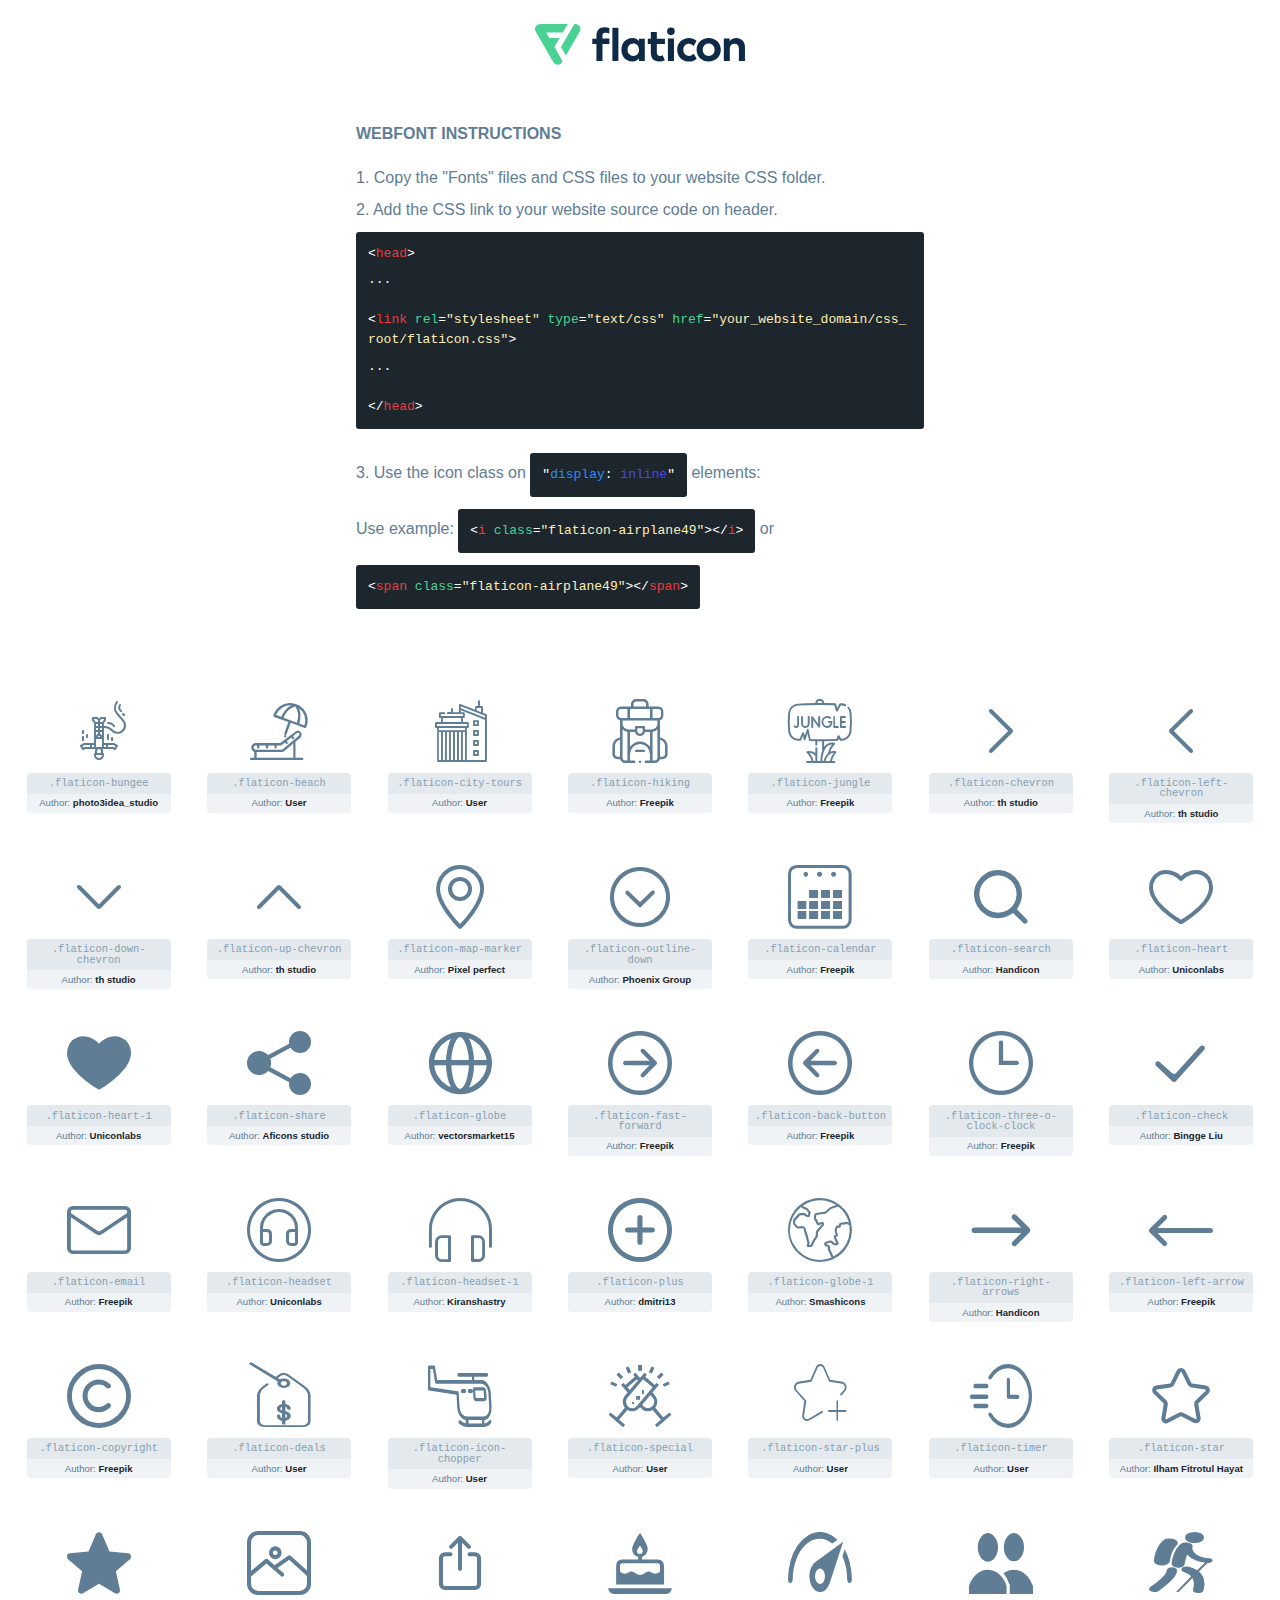
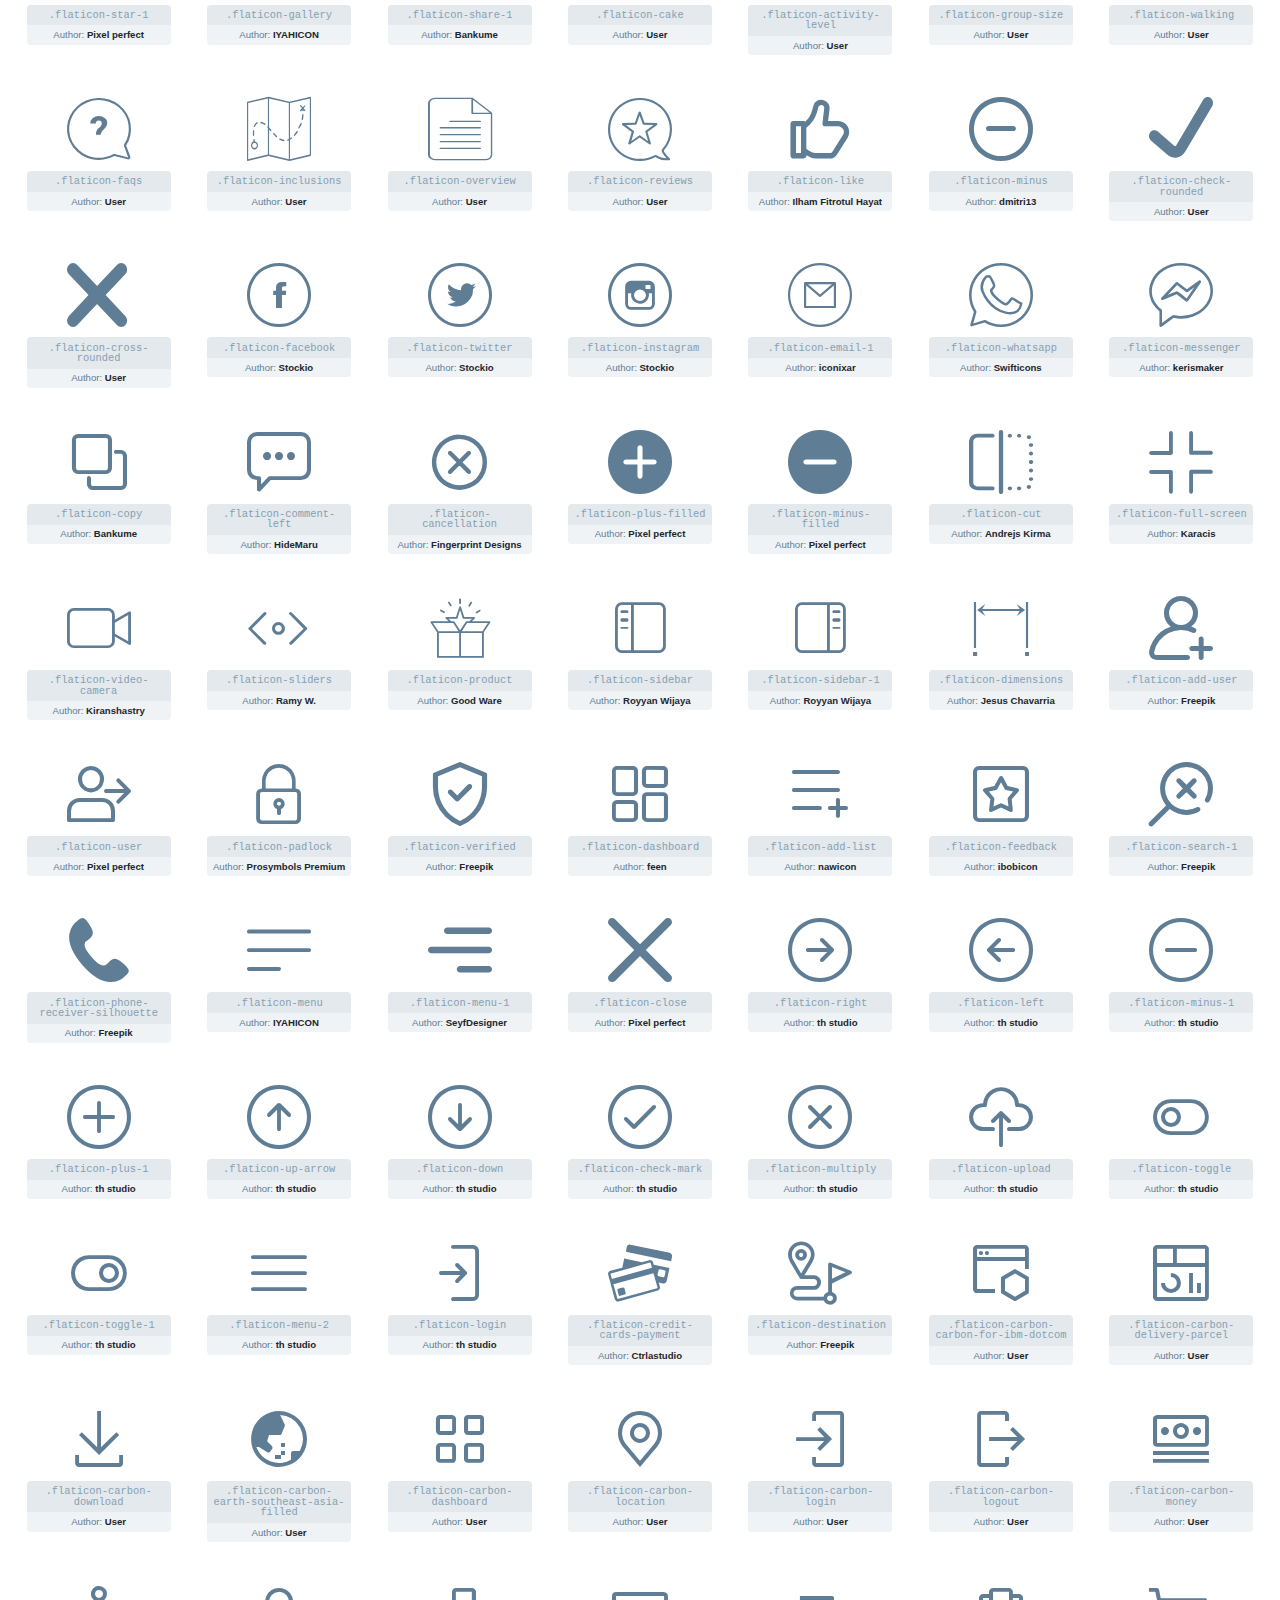
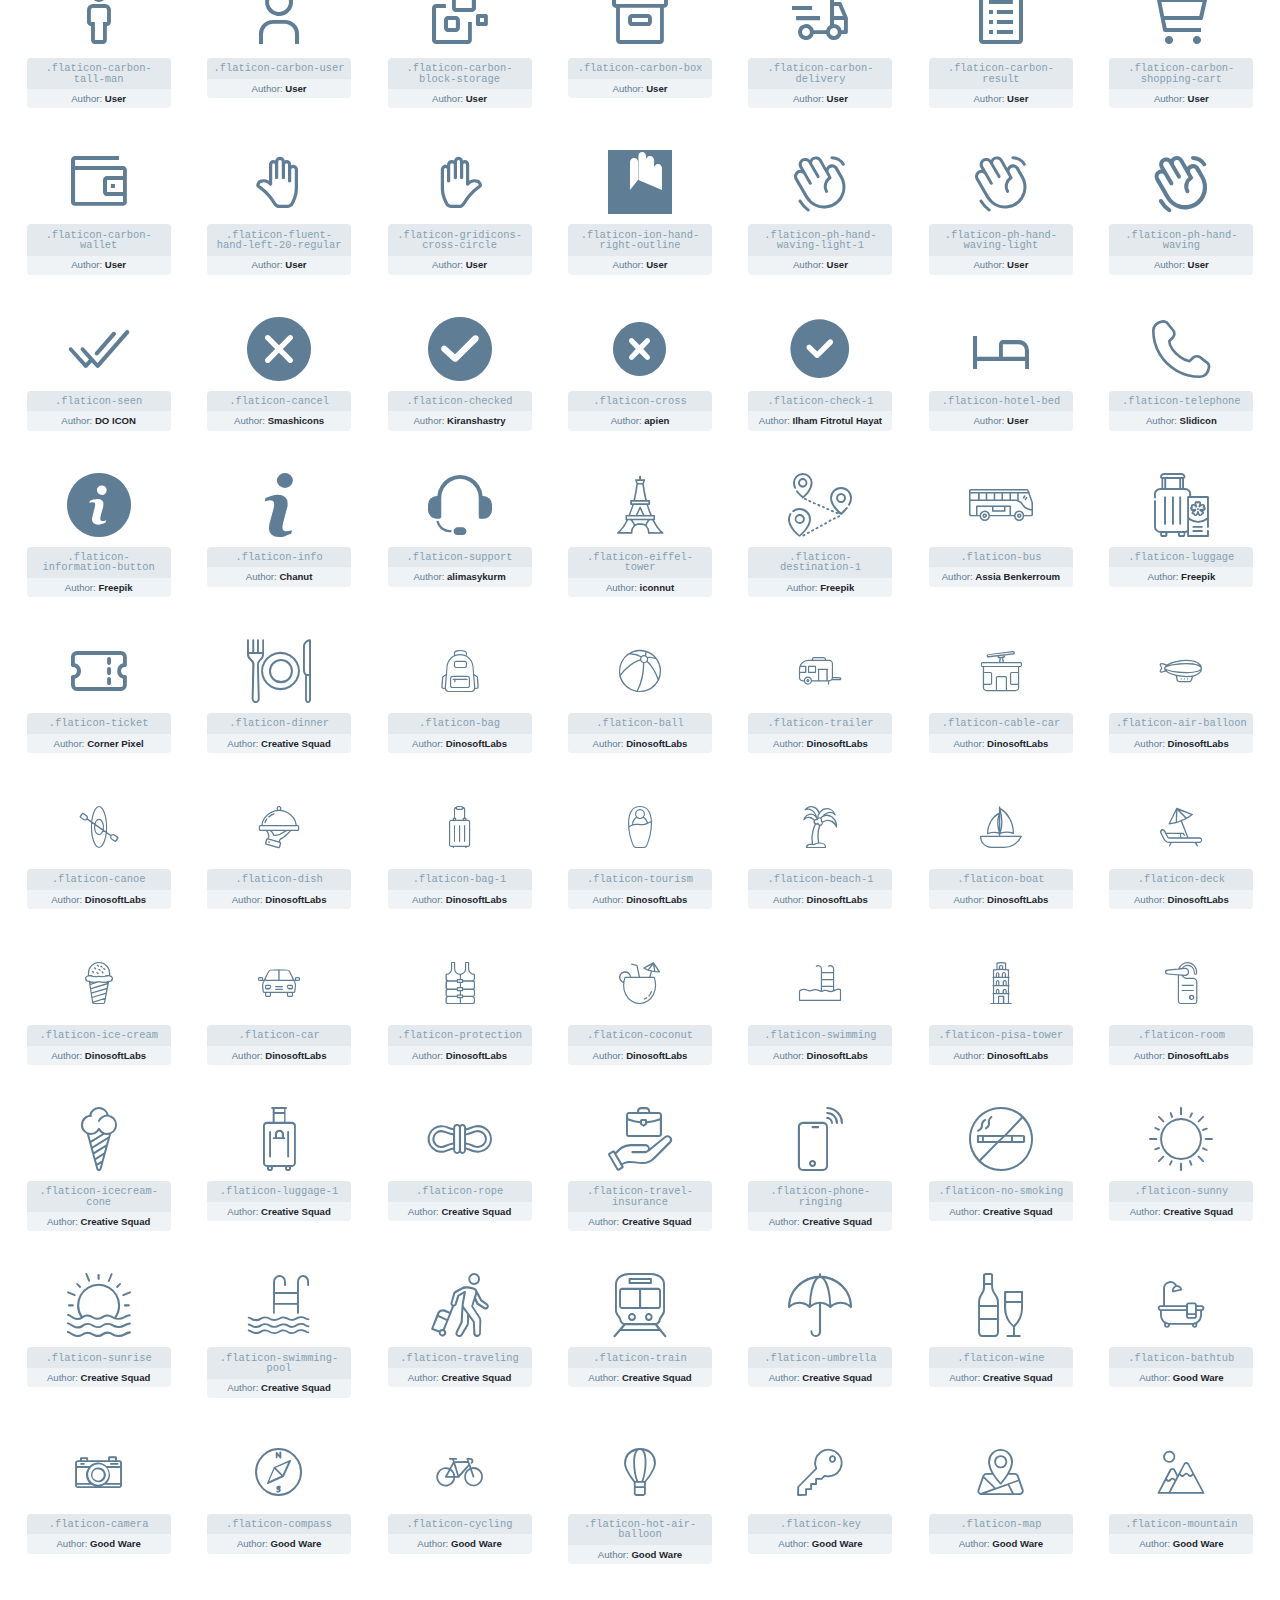
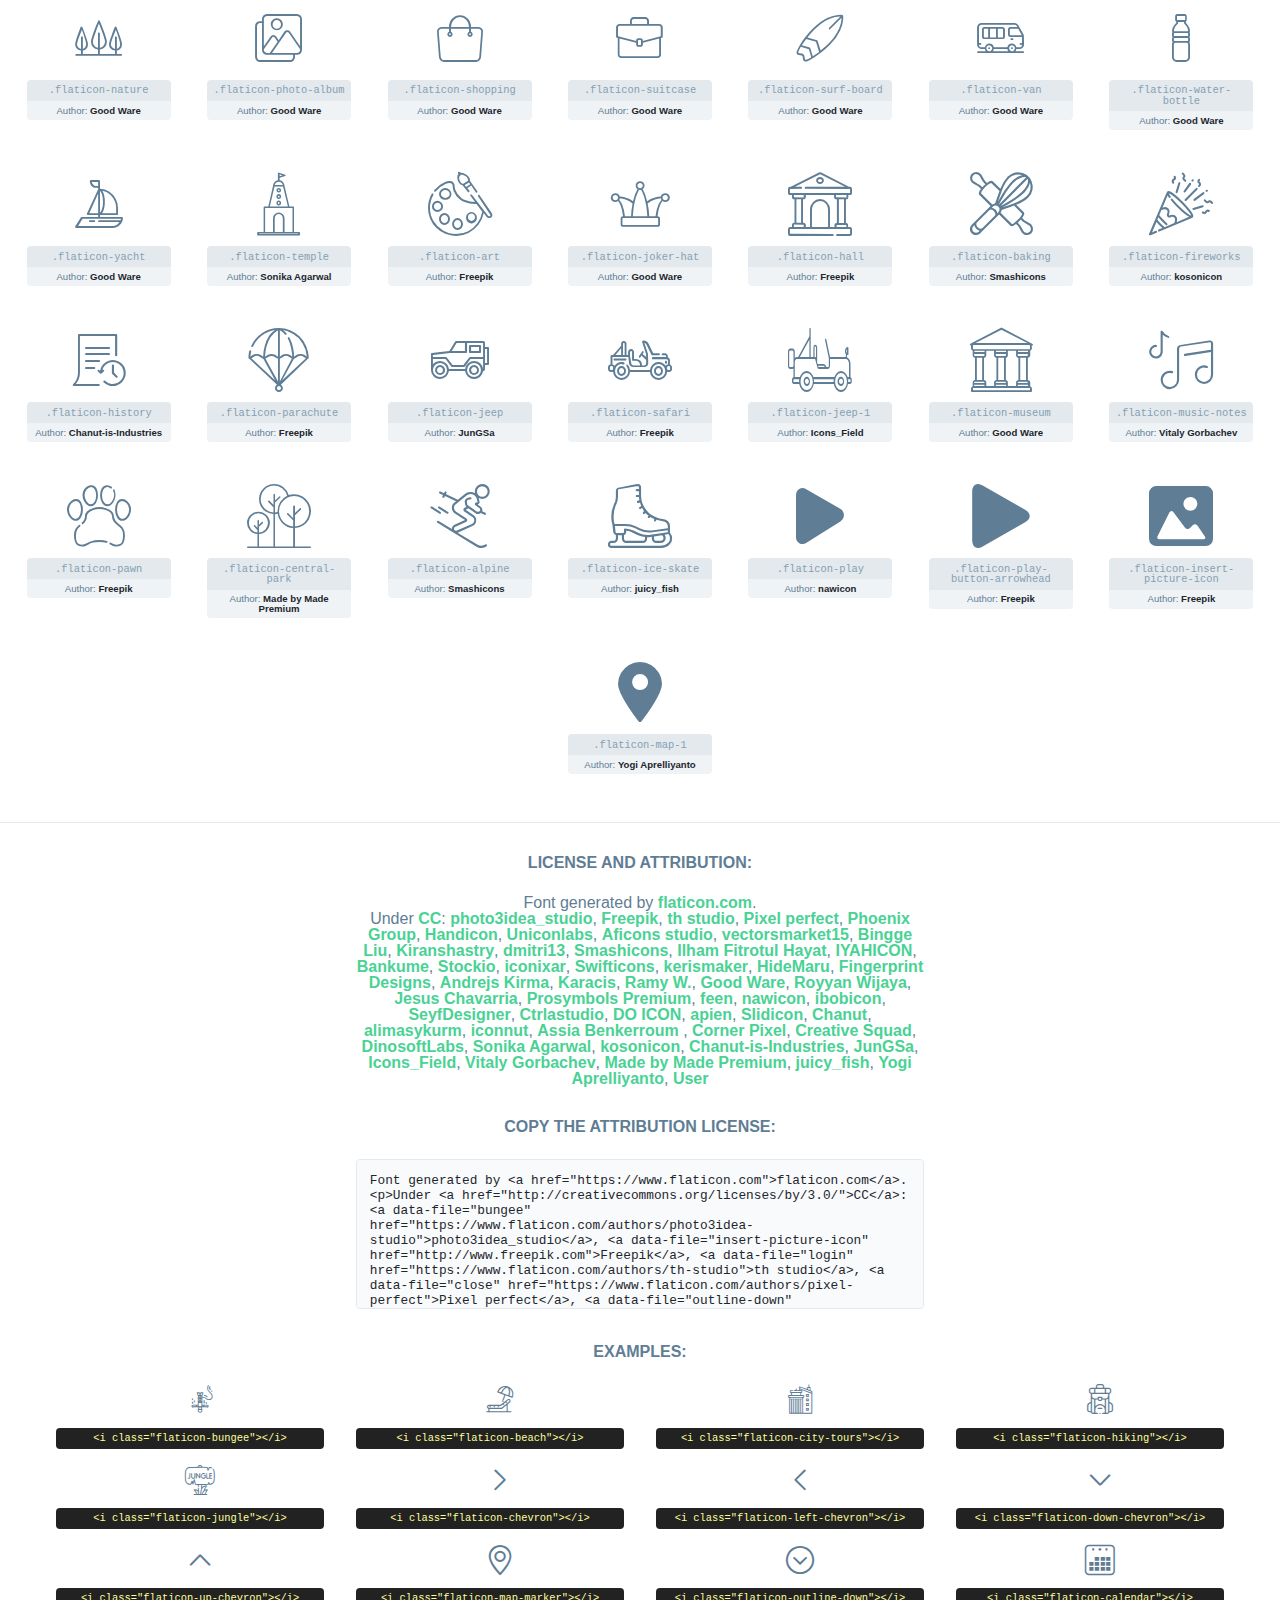
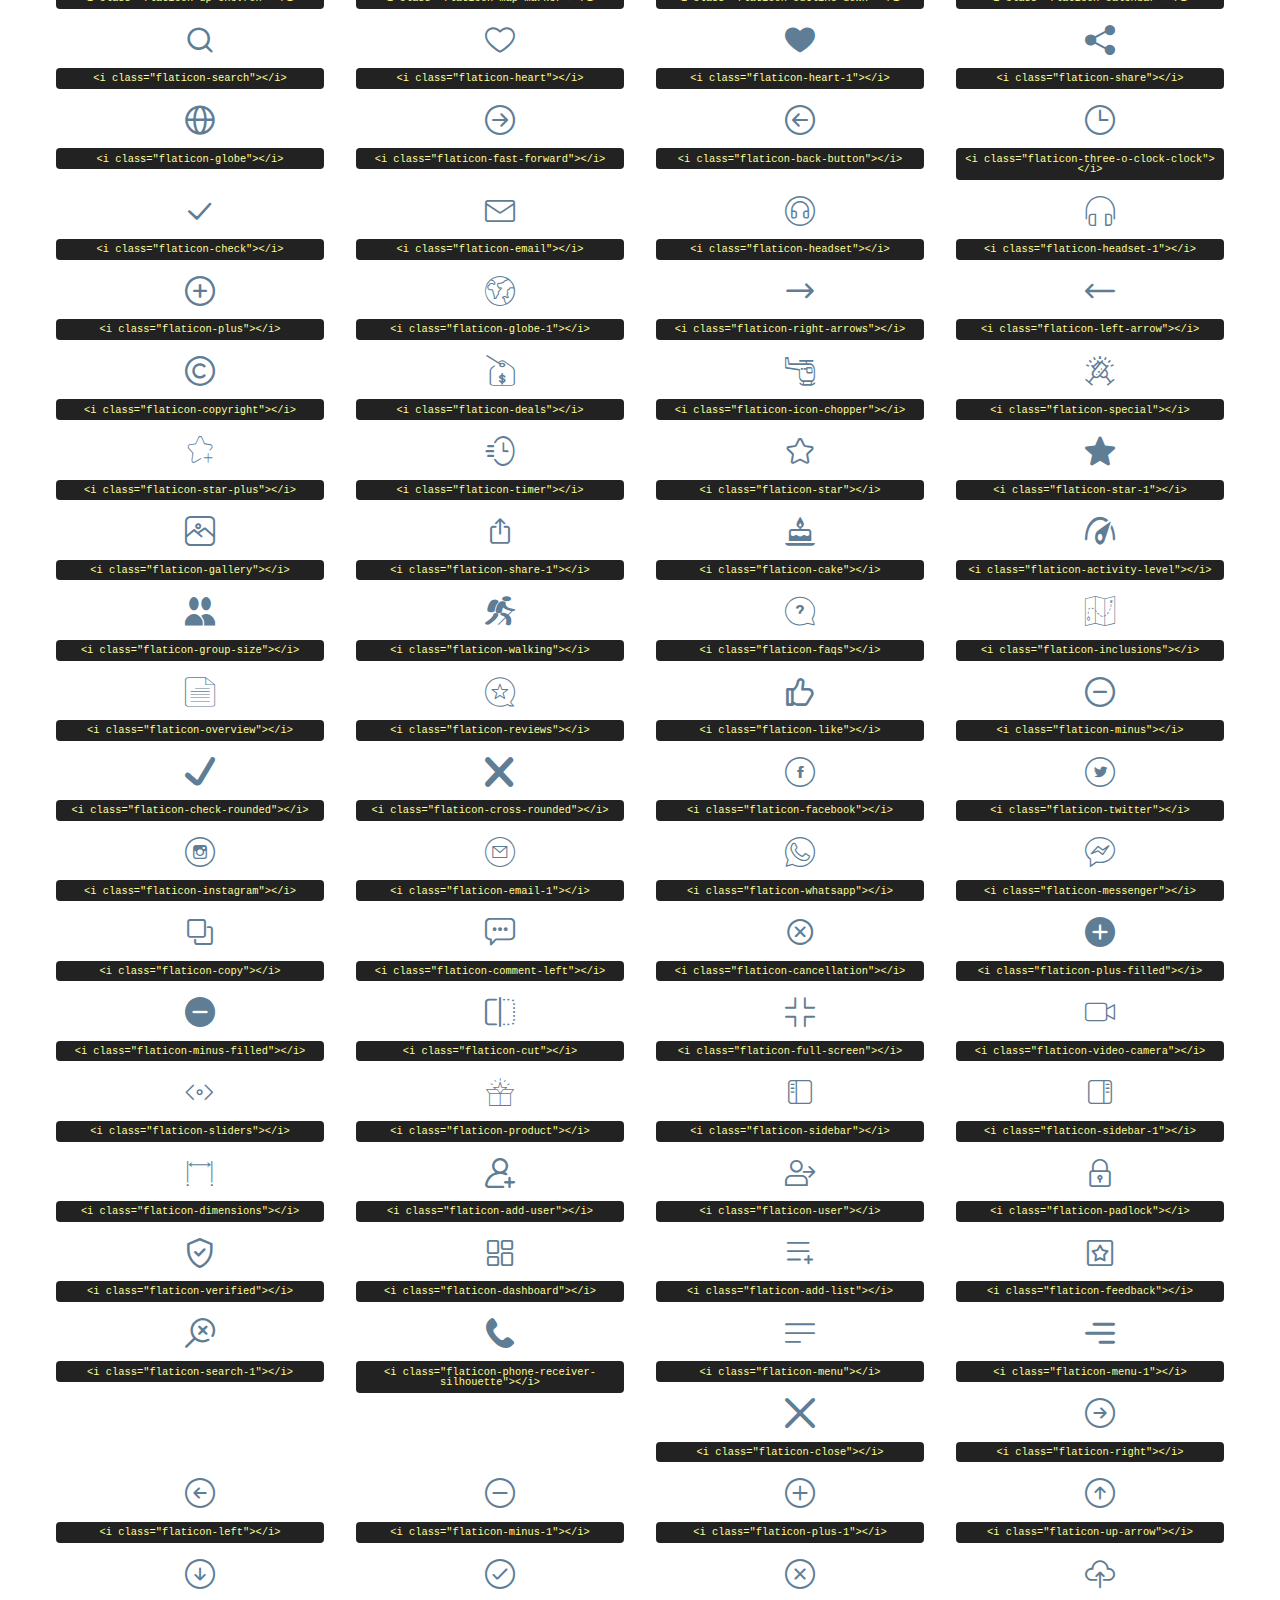
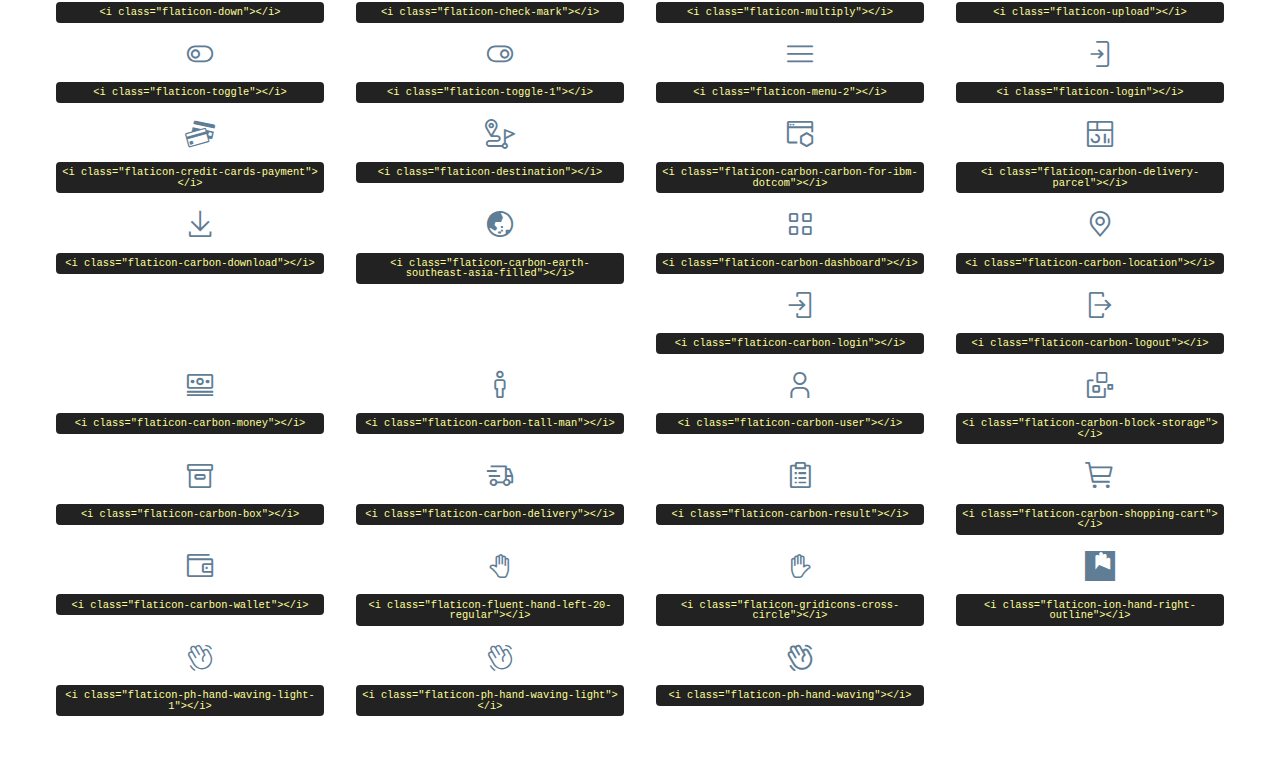
<file: static/assets/emprise-font-icons/font/flaticon.html>
<!DOCTYPE html>
<html lang="en">
<head>
    <title>Flaticon Webfont</title>
    <link rel="stylesheet" type="text/css" href="flaticon.css"/>
    <meta charset="UTF-8">
    <style>
        html, body, div, span, applet, object, iframe,
        h1, h2, h3, h4, h5, h6, p, blockquote, pre,
        a, abbr, acronym, address, big, cite, code,
        del, dfn, em, img, ins, kbd, q, s, samp,
        small, strike, strong, sub, sup, tt, var,
        b, u, i, center,
        dl, dt, dd, ol, ul, li,
        fieldset, form, label, legend,
        table, caption, tbody, tfoot, thead, tr, th, td,
        article, aside, canvas, details, embed,
        figure, figcaption, footer, header, hgroup,
        menu, nav, output, ruby, section, summary,
        time, mark, audio, video {
            margin: 0;
            padding: 0;
            border: 0;
            font-size: 100%;
            font: inherit;
            vertical-align: baseline;
        }

        /* HTML5 display-role reset for older browsers */
        article, aside, details, figcaption, figure,
        footer, header, hgroup, menu, nav, section {
            display: block;
        }

        body {
            line-height: 1;
        }

        ol, ul {
            list-style: none;
        }

        blockquote, q {
            quotes: none;
        }

        blockquote:before, blockquote:after,
        q:before, q:after {
            content: '';
            content: none;
        }

        table {
            border-collapse: collapse;
            border-spacing: 0;
        }

        body {
            font-family: Helvetica, Arial, sans-serif;
            font-size: 16px;
            color: #5f7d95;
        }

        a {
            color: #4AD295;
            font-weight: bold;
            text-decoration: none;
        }

        * {
            -moz-box-sizing: border-box;
            -webkit-box-sizing: border-box;
            box-sizing: border-box;
            margin: 0;
            padding: 0;
        }

        [class^="flaticon-"]:before, [class*=" flaticon-"]:before, [class^="flaticon-"]:after, [class*=" flaticon-"]:after {
            font-family: Flaticon;
            font-size: 30px;
            font-style: normal;
            margin-left: 20px;
            color: #333;
        }

        .wrapper {
            max-width: 600px;
            margin: auto;
            padding: 0 1em;
        }

        .title {
            margin-bottom: 24px;
            text-transform: uppercase;
            font-weight: bold;
        }

        header {
            text-align: center;
            padding: 24px;
        }

        header .logo {
            width: 210px;
            height: auto;
            border: none;
            display: inline-block;
        }

        header strong {
            font-size: 28px;
            font-weight: 500;
            vertical-align: middle;
        }

        .demo {
            margin: 2em auto;
            line-height: 1.25em;
        }

        .demo ul li {
            margin-bottom: 12px;
        }

        .demo ul li code {
            background-color: #1D262D;
            border-radius: 3px;
            padding: 12px;
            display: inline-block;
            color: #fff;
            font-family: Consolas, Monaco, Lucida Console, Liberation Mono, DejaVu Sans Mono, Bitstream Vera Sans Mono, Courier New, monospace;
            font-weight: lighter;
            margin-top: 12px;
            font-size: 13px;
            word-break: break-all;
        }

        .demo ul li code .red {
            color: #EC3A3B;
        }

        .demo ul li code .green {
            color: #4AD295;
        }

        .demo ul li code .yellow {
            color: #FFEEB6;
        }

        .demo ul li code .blue {
            color: #2C8CF4;
        }

        .demo ul li code .purple {
            color: #4949E7;
        }

        .demo ul li code .dots {
            margin-top: 0.5em;
            display: block;
        }

        #glyphs {
            border-bottom: 1px solid #E3E9ED;
            padding: 2em 0;
            text-align: center;
        }

        .glyph {
            display: inline-block;
            width: 9em;
            margin: 1em;
            text-align: center;
            vertical-align: top;
            background: #FFF;
        }

        .glyph .flaticon {
            padding: 10px;
            display: block;
            font-family: "Flaticon";
            font-size: 64px;
            line-height: 1;
        }

        .glyph .flaticon:before {
            font-size: 64px;
            color: #5f7d95;
            margin-left: 0;
        }

        .class-name {
            font-size: 0.65em;
            background-color: #E3E9ED;
            color: #869FB2;
            border-radius: 4px 4px 0 0;
            padding: 0.5em;
            font-family: Consolas, Monaco, Lucida Console, Liberation Mono, DejaVu Sans Mono, Bitstream Vera Sans Mono, Courier New, monospace;
        }

        .author-name {
            font-size: 0.6em;
            background-color: #EFF3F6;
            border-top: 0;
            border-radius: 0 0 4px 4px;
            padding: 0.5em;
        }

        .author-name a {
            color: #1D262D;
        }

        .class-name:last-child {
            font-size: 10px;
            color: #888;
        }

        .class-name:last-child a {
            font-size: 10px;
            color: #555;
        }

        .glyph > input {
            display: block;
            width: 100px;
            margin: 5px auto;
            text-align: center;
            font-size: 12px;
            cursor: text;
        }

        .glyph > input.icon-input {
            font-family: "Flaticon";
            font-size: 16px;
            margin-bottom: 10px;
        }

        .attribution .title {
            margin-top: 2em;
        }

        .attribution textarea {
            background-color: #F8FAFB;
            color: #1D262D;
            padding: 1em;
            border: none;
            box-shadow: none;
            border: 1px solid #E3E9ED;
            border-radius: 4px;
            resize: none;
            width: 100%;
            height: 150px;
            font-size: 0.8em;
            font-family: Consolas, Monaco, Lucida Console, Liberation Mono, DejaVu Sans Mono, Bitstream Vera Sans Mono, Courier New, monospace;
            -webkit-appearance: none;
        }

        .attribution textarea:hover {
            border-color: #CFD9E0;
        }

        .attribution textarea:focus {
            border-color: #4AD295;
        }

        .iconsuse {
            margin: 2em auto;
            text-align: center;
            max-width: 1200px;
        }

        .iconsuse:after {
            content: '';
            display: table;
            clear: both;
        }

        .iconsuse .image {
            float: left;
            width: 25%;
            padding: 0 1em;
        }

        .iconsuse .image p {
            margin-bottom: 1em;
        }

        .iconsuse .image span {
            display: block;
            font-size: 0.65em;
            background-color: #222;
            color: #fff;
            border-radius: 4px;
            padding: 0.5em;
            color: #FFFF99;
            margin-top: 1em;
            font-family: Consolas, Monaco, Lucida Console, Liberation Mono, DejaVu Sans Mono, Bitstream Vera Sans Mono, Courier New, monospace;
        }

        .flaticon:before {
            color: #5f7d95;
        }

        #footer {
            text-align: center;
            background-color: #1D262D;
            color: #869FB2;
            padding: 12px;
            font-size: 14px;
        }

        #footer a {
            font-weight: normal;
        }

        @media (max-width: 960px) {
            .iconsuse .image {
                width: 50%;
            }
        }

        .preview {
            width: 100px;
            display: inline-block;
            margin: 10px;
        }

        .preview .inner {
            display: inline-block;
            width: 100%;
            text-align: center;
            background: #f5f5f5;
            -webkit-border-radius: 3px 3px 0 0;
            -moz-border-radius: 3px 3px 0 0;
            border-radius: 3px 3px 0 0;
        }

        .preview .inner  {
            line-height: 85px;
            font-size: 40px;
            color: #333;
        }

        .label {
            display: inline-block;
            width: 100%;
            box-sizing: border-box;
            padding: 5px;
            font-size: 10px;
            font-family: Monaco, monospace;
            color: #666;
            white-space: nowrap;
            overflow: hidden;
            text-overflow: ellipsis;
            background: #ddd;
            -webkit-border-radius: 0 0 3px 3px;
            -moz-border-radius: 0 0 3px 3px;
            border-radius: 0 0 3px 3px;
            color: #666;
        }
    </style>
</head>
<body>
    <header>
        <a href="https://www.flaticon.com/" target="_blank" class="logo">
            <svg xmlns="http://www.w3.org/2000/svg" viewBox="0 0 394.3 76.5">
                <path d="M156.6,69.4H145.3V7.1h11.3Z" style="fill:#0e2a47"/>
                <path d="M206.2,69.4h-11V64.8a15.4,15.4,0,0,1-12.6,5.7c-11.6,0-20.3-9.5-20.3-22.1s8.8-22.1,20.3-22.1a15.4,15.4,0,0,1,12.6,5.8V27.5h11Zm-32.4-21c0,6.4,4.2,11.6,10.8,11.6s10.8-4.9,10.8-11.6-4.4-11.6-10.8-11.6S173.9,42,173.9,48.4Z"
                      style="fill:#0e2a47"/>
                <path d="M262.5,13.7a7.2,7.2,0,0,1-14.4,0,7.2,7.2,0,1,1,14.4,0ZM261,69.4H249.6v-42H261Z"
                      style="fill:#0e2a47"/>
                <path id="_Trazado_" data-name="&lt;Trazado&gt;"
                      d="M139.6,17.8a16.6,16.6,0,0,0-8-1.4c-3.2.4-4.9,2-4.9,5.9v5.1h13V37.5h-13v32H115.4v-32h-7.8v-10h7.8V22.2c0-9.9,5.2-16.3,15-16.3a23.4,23.4,0,0,1,9.3,1.8Z"
                      style="fill:#0e2a47"/>
                <path d="M235.1,60c-3.5,0-6.3-1.9-6.3-7.1V37.5H244v-10H228.8V15H217.5V27.5h-5.7v10h5.7V53.7c0,10.9,5.3,16.8,15.7,16.8A22.9,22.9,0,0,0,244,68l-4.3-9.1A12.3,12.3,0,0,1,235.1,60Z"
                      style="fill:#0e2a47"/>
                <path d="M348.9,48.4c0,12.6-9.7,22.1-22.7,22.1s-22.7-9.4-22.7-22.1,9.6-22.1,22.7-22.1S348.9,35.8,348.9,48.4Zm-33.9,0c0,6.8,4.8,11.6,11.1,11.6s11.2-4.8,11.2-11.6-4.8-11.6-11.2-11.6S315.1,41.6,315.1,48.4Z"
                      style="fill:#0e2a47"/>
                <path d="M394.3,42.7V69.4H382.9V46.3c0-6.1-3-9.4-8.2-9.4s-8.9,3.2-8.9,9.5v23H354.6v-42h11v4.9c3-4.5,7.6-6.1,12.3-6.1C387.5,26.3,394.3,33,394.3,42.7Z"
                      style="fill:#0e2a47"/>
                <path d="M298,55.7h0a12.4,12.4,0,0,1-8.2,4.2h-.9l-1.8-.2a10,10,0,0,1-7.4-5.6,13.2,13.2,0,0,1-1.2-5.8,13,13,0,0,1,1.3-5.9,10.1,10.1,0,0,1,7.5-5.5h2.4a11.7,11.7,0,0,1,8.3,4.2l5.5-9.6a19.9,19.9,0,0,0-8.1-4.3,23.4,23.4,0,0,0-6.1-.8,25.2,25.2,0,0,0-7.5,1.1,20.9,20.9,0,0,0-8,4.6,21.9,21.9,0,0,0-6.8,16.4,21.9,21.9,0,0,0,6.7,16.3,20.9,20.9,0,0,0,8,4.6,25.2,25.2,0,0,0,7.7,1.2,23.6,23.6,0,0,0,6.2-.8,20,20,0,0,0,8.1-4.4Z"
                      style="fill:#0e2a47"/>
                <path d="M46.3,26.5H26.9L20.8,16H52.4L61.6,0H9.4A9.3,9.3,0,0,0,1.3,4.7a9.3,9.3,0,0,0,0,9.4L34.6,71.8a9.4,9.4,0,0,0,16.2,0l1.1-1.9L36.6,43.3Z"
                      style="fill:#4ad295"/>
                <path d="M84.2,4.7A9.3,9.3,0,0,0,76.1,0H73.8l-25,43.3,9.2,16L84.2,14A9.3,9.3,0,0,0,84.2,4.7Z"
                      style="fill:#4ad295"/>
            </svg>
        </a>
    </header>
    <section class="demo wrapper">

        <p class="title">Webfont Instructions</p>

        <ul>
            <li>
                <span class="num">1. </span>Copy the "Fonts" files and CSS files to your website CSS folder.
            </li>
            <li>
                <span class="num">2. </span>Add the CSS link to your website source code on header.
                <code class="big">
                    &lt;<span class="red">head</span>&gt;
                    <br/><span class="dots">...</span>
                    <br/>&lt;<span class="red">link</span> <span class="green">rel</span>=<span
                        class="yellow">"stylesheet"</span> <span class="green">type</span>=<span
                        class="yellow">"text/css"</span> <span class="green">href</span>=<span class="yellow">"your_website_domain/css_root/flaticon.css"</span>&gt;
                    <br/><span class="dots">...</span>
                    <br/>&lt;/<span class="red">head</span>&gt;
                </code>
            </li>

            <li>
                <p>
                    <span class="num">3. </span>Use the icon class on <code>"<span class="blue">display</span>:<span
                        class="purple"> inline</span>"</code> elements:
                    <br/>
                    Use example: <code>&lt;<span class="red">i</span> <span class="green">class</span>=<span class="yellow">&quot;flaticon-airplane49&quot;</span>&gt;&lt;/<span
                        class="red">i</span>&gt;</code> or <code>&lt;<span class="red">span</span> <span
                        class="green">class</span>=<span class="yellow">&quot;flaticon-airplane49&quot;</span>&gt;&lt;/<span
                        class="red">span</span>&gt;</code>
            </li>
        </ul>

    </section>
    <section id="glyphs">
            <div class="glyph">
                <i class="flaticon flaticon-bungee"></i>
                <div class="class-name">.flaticon-bungee</div>
                <div class="author-name">Author: <a data-file="bungee" href="https://www.flaticon.com/authors/photo3idea-studio">photo3idea_studio</a> </div>
            </div>

            <div class="glyph">
                <i class="flaticon flaticon-beach"></i>
                <div class="class-name">.flaticon-beach</div>
                <div class="author-name">Author: <a data-file="beach" href="https://www.flaticon.com/authors/user">User</a> </div>
            </div>

            <div class="glyph">
                <i class="flaticon flaticon-city-tours"></i>
                <div class="class-name">.flaticon-city-tours</div>
                <div class="author-name">Author: <a data-file="city-tours" href="https://www.flaticon.com/authors/user">User</a> </div>
            </div>

            <div class="glyph">
                <i class="flaticon flaticon-hiking"></i>
                <div class="class-name">.flaticon-hiking</div>
                <div class="author-name">Author: <a data-file="hiking" href="http://www.freepik.com">Freepik</a> </div>
            </div>

            <div class="glyph">
                <i class="flaticon flaticon-jungle"></i>
                <div class="class-name">.flaticon-jungle</div>
                <div class="author-name">Author: <a data-file="jungle" href="http://www.freepik.com">Freepik</a> </div>
            </div>

            <div class="glyph">
                <i class="flaticon flaticon-chevron"></i>
                <div class="class-name">.flaticon-chevron</div>
                <div class="author-name">Author: <a data-file="chevron" href="https://www.flaticon.com/authors/th-studio">th studio</a> </div>
            </div>

            <div class="glyph">
                <i class="flaticon flaticon-left-chevron"></i>
                <div class="class-name">.flaticon-left-chevron</div>
                <div class="author-name">Author: <a data-file="left-chevron" href="https://www.flaticon.com/authors/th-studio">th studio</a> </div>
            </div>

            <div class="glyph">
                <i class="flaticon flaticon-down-chevron"></i>
                <div class="class-name">.flaticon-down-chevron</div>
                <div class="author-name">Author: <a data-file="down-chevron" href="https://www.flaticon.com/authors/th-studio">th studio</a> </div>
            </div>

            <div class="glyph">
                <i class="flaticon flaticon-up-chevron"></i>
                <div class="class-name">.flaticon-up-chevron</div>
                <div class="author-name">Author: <a data-file="up-chevron" href="https://www.flaticon.com/authors/th-studio">th studio</a> </div>
            </div>

            <div class="glyph">
                <i class="flaticon flaticon-map-marker"></i>
                <div class="class-name">.flaticon-map-marker</div>
                <div class="author-name">Author: <a data-file="map-marker" href="https://www.flaticon.com/authors/pixel-perfect">Pixel perfect</a> </div>
            </div>

            <div class="glyph">
                <i class="flaticon flaticon-outline-down"></i>
                <div class="class-name">.flaticon-outline-down</div>
                <div class="author-name">Author: <a data-file="outline-down" href="https://www.flaticon.com/authors/phoenix-group">Phoenix Group</a> </div>
            </div>

            <div class="glyph">
                <i class="flaticon flaticon-calendar"></i>
                <div class="class-name">.flaticon-calendar</div>
                <div class="author-name">Author: <a data-file="calendar" href="http://www.freepik.com">Freepik</a> </div>
            </div>

            <div class="glyph">
                <i class="flaticon flaticon-search"></i>
                <div class="class-name">.flaticon-search</div>
                <div class="author-name">Author: <a data-file="search" href="https://www.flaticon.com/authors/handicon">Handicon</a> </div>
            </div>

            <div class="glyph">
                <i class="flaticon flaticon-heart"></i>
                <div class="class-name">.flaticon-heart</div>
                <div class="author-name">Author: <a data-file="heart" href="https://www.flaticon.com/authors/uniconlabs">Uniconlabs</a> </div>
            </div>

            <div class="glyph">
                <i class="flaticon flaticon-heart-1"></i>
                <div class="class-name">.flaticon-heart-1</div>
                <div class="author-name">Author: <a data-file="heart-1" href="https://www.flaticon.com/authors/uniconlabs">Uniconlabs</a> </div>
            </div>

            <div class="glyph">
                <i class="flaticon flaticon-share"></i>
                <div class="class-name">.flaticon-share</div>
                <div class="author-name">Author: <a data-file="share" href="https://www.flaticon.com/authors/aficons-studio">Aficons studio</a> </div>
            </div>

            <div class="glyph">
                <i class="flaticon flaticon-globe"></i>
                <div class="class-name">.flaticon-globe</div>
                <div class="author-name">Author: <a data-file="globe" href="https://www.flaticon.com/authors/vectorsmarket15">vectorsmarket15</a> </div>
            </div>

            <div class="glyph">
                <i class="flaticon flaticon-fast-forward"></i>
                <div class="class-name">.flaticon-fast-forward</div>
                <div class="author-name">Author: <a data-file="fast-forward" href="http://www.freepik.com">Freepik</a> </div>
            </div>

            <div class="glyph">
                <i class="flaticon flaticon-back-button"></i>
                <div class="class-name">.flaticon-back-button</div>
                <div class="author-name">Author: <a data-file="back-button" href="http://www.freepik.com">Freepik</a> </div>
            </div>

            <div class="glyph">
                <i class="flaticon flaticon-three-o-clock-clock"></i>
                <div class="class-name">.flaticon-three-o-clock-clock</div>
                <div class="author-name">Author: <a data-file="three-o-clock-clock" href="http://www.freepik.com">Freepik</a> </div>
            </div>

            <div class="glyph">
                <i class="flaticon flaticon-check"></i>
                <div class="class-name">.flaticon-check</div>
                <div class="author-name">Author: <a data-file="check" href="https://www.flaticon.com/authors/bingge-liu">Bingge Liu</a> </div>
            </div>

            <div class="glyph">
                <i class="flaticon flaticon-email"></i>
                <div class="class-name">.flaticon-email</div>
                <div class="author-name">Author: <a data-file="email" href="http://www.freepik.com">Freepik</a> </div>
            </div>

            <div class="glyph">
                <i class="flaticon flaticon-headset"></i>
                <div class="class-name">.flaticon-headset</div>
                <div class="author-name">Author: <a data-file="headset" href="https://www.flaticon.com/authors/uniconlabs">Uniconlabs</a> </div>
            </div>

            <div class="glyph">
                <i class="flaticon flaticon-headset-1"></i>
                <div class="class-name">.flaticon-headset-1</div>
                <div class="author-name">Author: <a data-file="headset-1" href="https://www.flaticon.com/authors/kiranshastry">Kiranshastry</a> </div>
            </div>

            <div class="glyph">
                <i class="flaticon flaticon-plus"></i>
                <div class="class-name">.flaticon-plus</div>
                <div class="author-name">Author: <a data-file="plus" href="https://www.flaticon.com/authors/dmitri13">dmitri13</a> </div>
            </div>

            <div class="glyph">
                <i class="flaticon flaticon-globe-1"></i>
                <div class="class-name">.flaticon-globe-1</div>
                <div class="author-name">Author: <a data-file="globe-1" href="https://www.flaticon.com/authors/smashicons">Smashicons</a> </div>
            </div>

            <div class="glyph">
                <i class="flaticon flaticon-right-arrows"></i>
                <div class="class-name">.flaticon-right-arrows</div>
                <div class="author-name">Author: <a data-file="right-arrows" href="https://www.flaticon.com/authors/handicon">Handicon</a> </div>
            </div>

            <div class="glyph">
                <i class="flaticon flaticon-left-arrow"></i>
                <div class="class-name">.flaticon-left-arrow</div>
                <div class="author-name">Author: <a data-file="left-arrow" href="http://www.freepik.com">Freepik</a> </div>
            </div>

            <div class="glyph">
                <i class="flaticon flaticon-copyright"></i>
                <div class="class-name">.flaticon-copyright</div>
                <div class="author-name">Author: <a data-file="copyright" href="http://www.freepik.com">Freepik</a> </div>
            </div>

            <div class="glyph">
                <i class="flaticon flaticon-deals"></i>
                <div class="class-name">.flaticon-deals</div>
                <div class="author-name">Author: <a data-file="deals" href="https://www.flaticon.com/authors/user">User</a> </div>
            </div>

            <div class="glyph">
                <i class="flaticon flaticon-icon-chopper"></i>
                <div class="class-name">.flaticon-icon-chopper</div>
                <div class="author-name">Author: <a data-file="icon-chopper" href="https://www.flaticon.com/authors/user">User</a> </div>
            </div>

            <div class="glyph">
                <i class="flaticon flaticon-special"></i>
                <div class="class-name">.flaticon-special</div>
                <div class="author-name">Author: <a data-file="special" href="https://www.flaticon.com/authors/user">User</a> </div>
            </div>

            <div class="glyph">
                <i class="flaticon flaticon-star-plus"></i>
                <div class="class-name">.flaticon-star-plus</div>
                <div class="author-name">Author: <a data-file="star-plus" href="https://www.flaticon.com/authors/user">User</a> </div>
            </div>

            <div class="glyph">
                <i class="flaticon flaticon-timer"></i>
                <div class="class-name">.flaticon-timer</div>
                <div class="author-name">Author: <a data-file="timer" href="https://www.flaticon.com/authors/user">User</a> </div>
            </div>

            <div class="glyph">
                <i class="flaticon flaticon-star"></i>
                <div class="class-name">.flaticon-star</div>
                <div class="author-name">Author: <a data-file="star" href="https://www.flaticon.com/authors/ilham-fitrotul-hayat">Ilham Fitrotul Hayat</a> </div>
            </div>

            <div class="glyph">
                <i class="flaticon flaticon-star-1"></i>
                <div class="class-name">.flaticon-star-1</div>
                <div class="author-name">Author: <a data-file="star-1" href="https://www.flaticon.com/authors/pixel-perfect">Pixel perfect</a> </div>
            </div>

            <div class="glyph">
                <i class="flaticon flaticon-gallery"></i>
                <div class="class-name">.flaticon-gallery</div>
                <div class="author-name">Author: <a data-file="gallery" href="https://www.flaticon.com/authors/iyahicon">IYAHICON</a> </div>
            </div>

            <div class="glyph">
                <i class="flaticon flaticon-share-1"></i>
                <div class="class-name">.flaticon-share-1</div>
                <div class="author-name">Author: <a data-file="share-1" href="https://www.flaticon.com/authors/bankume">Bankume</a> </div>
            </div>

            <div class="glyph">
                <i class="flaticon flaticon-cake"></i>
                <div class="class-name">.flaticon-cake</div>
                <div class="author-name">Author: <a data-file="cake" href="https://www.flaticon.com/authors/user">User</a> </div>
            </div>

            <div class="glyph">
                <i class="flaticon flaticon-activity-level"></i>
                <div class="class-name">.flaticon-activity-level</div>
                <div class="author-name">Author: <a data-file="activity-level" href="https://www.flaticon.com/authors/user">User</a> </div>
            </div>

            <div class="glyph">
                <i class="flaticon flaticon-group-size"></i>
                <div class="class-name">.flaticon-group-size</div>
                <div class="author-name">Author: <a data-file="group-size" href="https://www.flaticon.com/authors/user">User</a> </div>
            </div>

            <div class="glyph">
                <i class="flaticon flaticon-walking"></i>
                <div class="class-name">.flaticon-walking</div>
                <div class="author-name">Author: <a data-file="walking" href="https://www.flaticon.com/authors/user">User</a> </div>
            </div>

            <div class="glyph">
                <i class="flaticon flaticon-faqs"></i>
                <div class="class-name">.flaticon-faqs</div>
                <div class="author-name">Author: <a data-file="faqs" href="https://www.flaticon.com/authors/user">User</a> </div>
            </div>

            <div class="glyph">
                <i class="flaticon flaticon-inclusions"></i>
                <div class="class-name">.flaticon-inclusions</div>
                <div class="author-name">Author: <a data-file="inclusions" href="https://www.flaticon.com/authors/user">User</a> </div>
            </div>

            <div class="glyph">
                <i class="flaticon flaticon-overview"></i>
                <div class="class-name">.flaticon-overview</div>
                <div class="author-name">Author: <a data-file="overview" href="https://www.flaticon.com/authors/user">User</a> </div>
            </div>

            <div class="glyph">
                <i class="flaticon flaticon-reviews"></i>
                <div class="class-name">.flaticon-reviews</div>
                <div class="author-name">Author: <a data-file="reviews" href="https://www.flaticon.com/authors/user">User</a> </div>
            </div>

            <div class="glyph">
                <i class="flaticon flaticon-like"></i>
                <div class="class-name">.flaticon-like</div>
                <div class="author-name">Author: <a data-file="like" href="https://www.flaticon.com/authors/ilham-fitrotul-hayat">Ilham Fitrotul Hayat</a> </div>
            </div>

            <div class="glyph">
                <i class="flaticon flaticon-minus"></i>
                <div class="class-name">.flaticon-minus</div>
                <div class="author-name">Author: <a data-file="minus" href="https://www.flaticon.com/authors/dmitri13">dmitri13</a> </div>
            </div>

            <div class="glyph">
                <i class="flaticon flaticon-check-rounded"></i>
                <div class="class-name">.flaticon-check-rounded</div>
                <div class="author-name">Author: <a data-file="check-rounded" href="https://www.flaticon.com/authors/user">User</a> </div>
            </div>

            <div class="glyph">
                <i class="flaticon flaticon-cross-rounded"></i>
                <div class="class-name">.flaticon-cross-rounded</div>
                <div class="author-name">Author: <a data-file="cross-rounded" href="https://www.flaticon.com/authors/user">User</a> </div>
            </div>

            <div class="glyph">
                <i class="flaticon flaticon-facebook"></i>
                <div class="class-name">.flaticon-facebook</div>
                <div class="author-name">Author: <a data-file="facebook" href="https://www.flaticon.com/authors/stockio">Stockio</a> </div>
            </div>

            <div class="glyph">
                <i class="flaticon flaticon-twitter"></i>
                <div class="class-name">.flaticon-twitter</div>
                <div class="author-name">Author: <a data-file="twitter" href="https://www.flaticon.com/authors/stockio">Stockio</a> </div>
            </div>

            <div class="glyph">
                <i class="flaticon flaticon-instagram"></i>
                <div class="class-name">.flaticon-instagram</div>
                <div class="author-name">Author: <a data-file="instagram" href="https://www.flaticon.com/authors/stockio">Stockio</a> </div>
            </div>

            <div class="glyph">
                <i class="flaticon flaticon-email-1"></i>
                <div class="class-name">.flaticon-email-1</div>
                <div class="author-name">Author: <a data-file="email-1" href="https://www.flaticon.com/authors/iconixar">iconixar</a> </div>
            </div>

            <div class="glyph">
                <i class="flaticon flaticon-whatsapp"></i>
                <div class="class-name">.flaticon-whatsapp</div>
                <div class="author-name">Author: <a data-file="whatsapp" href="https://www.flaticon.com/authors/swifticons">Swifticons</a> </div>
            </div>

            <div class="glyph">
                <i class="flaticon flaticon-messenger"></i>
                <div class="class-name">.flaticon-messenger</div>
                <div class="author-name">Author: <a data-file="messenger" href="https://www.flaticon.com/authors/kerismaker">kerismaker</a> </div>
            </div>

            <div class="glyph">
                <i class="flaticon flaticon-copy"></i>
                <div class="class-name">.flaticon-copy</div>
                <div class="author-name">Author: <a data-file="copy" href="https://www.flaticon.com/authors/bankume">Bankume</a> </div>
            </div>

            <div class="glyph">
                <i class="flaticon flaticon-comment-left"></i>
                <div class="class-name">.flaticon-comment-left</div>
                <div class="author-name">Author: <a data-file="comment-left" href="https://www.flaticon.com/authors/hidemaru">HideMaru</a> </div>
            </div>

            <div class="glyph">
                <i class="flaticon flaticon-cancellation"></i>
                <div class="class-name">.flaticon-cancellation</div>
                <div class="author-name">Author: <a data-file="cancellation" href="https://www.flaticon.com/authors/fingerprint-designs">Fingerprint Designs</a> </div>
            </div>

            <div class="glyph">
                <i class="flaticon flaticon-plus-filled"></i>
                <div class="class-name">.flaticon-plus-filled</div>
                <div class="author-name">Author: <a data-file="plus-filled" href="https://www.flaticon.com/authors/pixel-perfect">Pixel perfect</a> </div>
            </div>

            <div class="glyph">
                <i class="flaticon flaticon-minus-filled"></i>
                <div class="class-name">.flaticon-minus-filled</div>
                <div class="author-name">Author: <a data-file="minus-filled" href="https://www.flaticon.com/authors/pixel-perfect">Pixel perfect</a> </div>
            </div>

            <div class="glyph">
                <i class="flaticon flaticon-cut"></i>
                <div class="class-name">.flaticon-cut</div>
                <div class="author-name">Author: <a data-file="cut" href="https://www.flaticon.com/authors/andrejs-kirma">Andrejs Kirma</a> </div>
            </div>

            <div class="glyph">
                <i class="flaticon flaticon-full-screen"></i>
                <div class="class-name">.flaticon-full-screen</div>
                <div class="author-name">Author: <a data-file="full-screen" href="https://www.flaticon.com/authors/karacis">Karacis</a> </div>
            </div>

            <div class="glyph">
                <i class="flaticon flaticon-video-camera"></i>
                <div class="class-name">.flaticon-video-camera</div>
                <div class="author-name">Author: <a data-file="video-camera" href="https://www.flaticon.com/authors/kiranshastry">Kiranshastry</a> </div>
            </div>

            <div class="glyph">
                <i class="flaticon flaticon-sliders"></i>
                <div class="class-name">.flaticon-sliders</div>
                <div class="author-name">Author: <a data-file="sliders" href="https://www.flaticon.com/authors/ramy-w">Ramy W.</a> </div>
            </div>

            <div class="glyph">
                <i class="flaticon flaticon-product"></i>
                <div class="class-name">.flaticon-product</div>
                <div class="author-name">Author: <a data-file="product" href="https://www.flaticon.com/authors/good-ware">Good Ware</a> </div>
            </div>

            <div class="glyph">
                <i class="flaticon flaticon-sidebar"></i>
                <div class="class-name">.flaticon-sidebar</div>
                <div class="author-name">Author: <a data-file="sidebar" href="https://www.flaticon.com/authors/royyan-wijaya">Royyan Wijaya</a> </div>
            </div>

            <div class="glyph">
                <i class="flaticon flaticon-sidebar-1"></i>
                <div class="class-name">.flaticon-sidebar-1</div>
                <div class="author-name">Author: <a data-file="sidebar-1" href="https://www.flaticon.com/authors/royyan-wijaya">Royyan Wijaya</a> </div>
            </div>

            <div class="glyph">
                <i class="flaticon flaticon-dimensions"></i>
                <div class="class-name">.flaticon-dimensions</div>
                <div class="author-name">Author: <a data-file="dimensions" href="https://www.flaticon.com/authors/jesus-chavarria">Jesus Chavarria</a> </div>
            </div>

            <div class="glyph">
                <i class="flaticon flaticon-add-user"></i>
                <div class="class-name">.flaticon-add-user</div>
                <div class="author-name">Author: <a data-file="add-user" href="http://www.freepik.com">Freepik</a> </div>
            </div>

            <div class="glyph">
                <i class="flaticon flaticon-user"></i>
                <div class="class-name">.flaticon-user</div>
                <div class="author-name">Author: <a data-file="user" href="https://www.flaticon.com/authors/pixel-perfect">Pixel perfect</a> </div>
            </div>

            <div class="glyph">
                <i class="flaticon flaticon-padlock"></i>
                <div class="class-name">.flaticon-padlock</div>
                <div class="author-name">Author: <a data-file="padlock" href="https://www.flaticon.com/authors/prosymbols-premium">Prosymbols Premium</a> </div>
            </div>

            <div class="glyph">
                <i class="flaticon flaticon-verified"></i>
                <div class="class-name">.flaticon-verified</div>
                <div class="author-name">Author: <a data-file="verified" href="http://www.freepik.com">Freepik</a> </div>
            </div>

            <div class="glyph">
                <i class="flaticon flaticon-dashboard"></i>
                <div class="class-name">.flaticon-dashboard</div>
                <div class="author-name">Author: <a data-file="dashboard" href="https://www.flaticon.com/authors/feen">feen</a> </div>
            </div>

            <div class="glyph">
                <i class="flaticon flaticon-add-list"></i>
                <div class="class-name">.flaticon-add-list</div>
                <div class="author-name">Author: <a data-file="add-list" href="https://www.flaticon.com/authors/nawicon">nawicon</a> </div>
            </div>

            <div class="glyph">
                <i class="flaticon flaticon-feedback"></i>
                <div class="class-name">.flaticon-feedback</div>
                <div class="author-name">Author: <a data-file="feedback" href="https://www.flaticon.com/authors/ibobicon">ibobicon</a> </div>
            </div>

            <div class="glyph">
                <i class="flaticon flaticon-search-1"></i>
                <div class="class-name">.flaticon-search-1</div>
                <div class="author-name">Author: <a data-file="search-1" href="http://www.freepik.com">Freepik</a> </div>
            </div>

            <div class="glyph">
                <i class="flaticon flaticon-phone-receiver-silhouette"></i>
                <div class="class-name">.flaticon-phone-receiver-silhouette</div>
                <div class="author-name">Author: <a data-file="phone-receiver-silhouette" href="http://www.freepik.com">Freepik</a> </div>
            </div>

            <div class="glyph">
                <i class="flaticon flaticon-menu"></i>
                <div class="class-name">.flaticon-menu</div>
                <div class="author-name">Author: <a data-file="menu" href="https://www.flaticon.com/authors/iyahicon">IYAHICON</a> </div>
            </div>

            <div class="glyph">
                <i class="flaticon flaticon-menu-1"></i>
                <div class="class-name">.flaticon-menu-1</div>
                <div class="author-name">Author: <a data-file="menu-1" href="https://www.flaticon.com/authors/seyfdesigner">SeyfDesigner</a> </div>
            </div>

            <div class="glyph">
                <i class="flaticon flaticon-close"></i>
                <div class="class-name">.flaticon-close</div>
                <div class="author-name">Author: <a data-file="close" href="https://www.flaticon.com/authors/pixel-perfect">Pixel perfect</a> </div>
            </div>

            <div class="glyph">
                <i class="flaticon flaticon-right"></i>
                <div class="class-name">.flaticon-right</div>
                <div class="author-name">Author: <a data-file="right" href="https://www.flaticon.com/authors/th-studio">th studio</a> </div>
            </div>

            <div class="glyph">
                <i class="flaticon flaticon-left"></i>
                <div class="class-name">.flaticon-left</div>
                <div class="author-name">Author: <a data-file="left" href="https://www.flaticon.com/authors/th-studio">th studio</a> </div>
            </div>

            <div class="glyph">
                <i class="flaticon flaticon-minus-1"></i>
                <div class="class-name">.flaticon-minus-1</div>
                <div class="author-name">Author: <a data-file="minus-1" href="https://www.flaticon.com/authors/th-studio">th studio</a> </div>
            </div>

            <div class="glyph">
                <i class="flaticon flaticon-plus-1"></i>
                <div class="class-name">.flaticon-plus-1</div>
                <div class="author-name">Author: <a data-file="plus-1" href="https://www.flaticon.com/authors/th-studio">th studio</a> </div>
            </div>

            <div class="glyph">
                <i class="flaticon flaticon-up-arrow"></i>
                <div class="class-name">.flaticon-up-arrow</div>
                <div class="author-name">Author: <a data-file="up-arrow" href="https://www.flaticon.com/authors/th-studio">th studio</a> </div>
            </div>

            <div class="glyph">
                <i class="flaticon flaticon-down"></i>
                <div class="class-name">.flaticon-down</div>
                <div class="author-name">Author: <a data-file="down" href="https://www.flaticon.com/authors/th-studio">th studio</a> </div>
            </div>

            <div class="glyph">
                <i class="flaticon flaticon-check-mark"></i>
                <div class="class-name">.flaticon-check-mark</div>
                <div class="author-name">Author: <a data-file="check-mark" href="https://www.flaticon.com/authors/th-studio">th studio</a> </div>
            </div>

            <div class="glyph">
                <i class="flaticon flaticon-multiply"></i>
                <div class="class-name">.flaticon-multiply</div>
                <div class="author-name">Author: <a data-file="multiply" href="https://www.flaticon.com/authors/th-studio">th studio</a> </div>
            </div>

            <div class="glyph">
                <i class="flaticon flaticon-upload"></i>
                <div class="class-name">.flaticon-upload</div>
                <div class="author-name">Author: <a data-file="upload" href="https://www.flaticon.com/authors/th-studio">th studio</a> </div>
            </div>

            <div class="glyph">
                <i class="flaticon flaticon-toggle"></i>
                <div class="class-name">.flaticon-toggle</div>
                <div class="author-name">Author: <a data-file="toggle" href="https://www.flaticon.com/authors/th-studio">th studio</a> </div>
            </div>

            <div class="glyph">
                <i class="flaticon flaticon-toggle-1"></i>
                <div class="class-name">.flaticon-toggle-1</div>
                <div class="author-name">Author: <a data-file="toggle-1" href="https://www.flaticon.com/authors/th-studio">th studio</a> </div>
            </div>

            <div class="glyph">
                <i class="flaticon flaticon-menu-2"></i>
                <div class="class-name">.flaticon-menu-2</div>
                <div class="author-name">Author: <a data-file="menu-2" href="https://www.flaticon.com/authors/th-studio">th studio</a> </div>
            </div>

            <div class="glyph">
                <i class="flaticon flaticon-login"></i>
                <div class="class-name">.flaticon-login</div>
                <div class="author-name">Author: <a data-file="login" href="https://www.flaticon.com/authors/th-studio">th studio</a> </div>
            </div>

            <div class="glyph">
                <i class="flaticon flaticon-credit-cards-payment"></i>
                <div class="class-name">.flaticon-credit-cards-payment</div>
                <div class="author-name">Author: <a data-file="credit-cards-payment" href="https://www.flaticon.com/authors/ctrlastudio">Ctrlastudio</a> </div>
            </div>

            <div class="glyph">
                <i class="flaticon flaticon-destination"></i>
                <div class="class-name">.flaticon-destination</div>
                <div class="author-name">Author: <a data-file="destination" href="http://www.freepik.com">Freepik</a> </div>
            </div>

            <div class="glyph">
                <i class="flaticon flaticon-carbon-carbon-for-ibm-dotcom"></i>
                <div class="class-name">.flaticon-carbon-carbon-for-ibm-dotcom</div>
                <div class="author-name">Author: <a data-file="carbon-carbon-for-ibm-dotcom" href="https://www.flaticon.com/authors/user">User</a> </div>
            </div>

            <div class="glyph">
                <i class="flaticon flaticon-carbon-delivery-parcel"></i>
                <div class="class-name">.flaticon-carbon-delivery-parcel</div>
                <div class="author-name">Author: <a data-file="carbon-delivery-parcel" href="https://www.flaticon.com/authors/user">User</a> </div>
            </div>

            <div class="glyph">
                <i class="flaticon flaticon-carbon-download"></i>
                <div class="class-name">.flaticon-carbon-download</div>
                <div class="author-name">Author: <a data-file="carbon-download" href="https://www.flaticon.com/authors/user">User</a> </div>
            </div>

            <div class="glyph">
                <i class="flaticon flaticon-carbon-earth-southeast-asia-filled"></i>
                <div class="class-name">.flaticon-carbon-earth-southeast-asia-filled</div>
                <div class="author-name">Author: <a data-file="carbon-earth-southeast-asia-filled" href="https://www.flaticon.com/authors/user">User</a> </div>
            </div>

            <div class="glyph">
                <i class="flaticon flaticon-carbon-dashboard"></i>
                <div class="class-name">.flaticon-carbon-dashboard</div>
                <div class="author-name">Author: <a data-file="carbon-dashboard" href="https://www.flaticon.com/authors/user">User</a> </div>
            </div>

            <div class="glyph">
                <i class="flaticon flaticon-carbon-location"></i>
                <div class="class-name">.flaticon-carbon-location</div>
                <div class="author-name">Author: <a data-file="carbon-location" href="https://www.flaticon.com/authors/user">User</a> </div>
            </div>

            <div class="glyph">
                <i class="flaticon flaticon-carbon-login"></i>
                <div class="class-name">.flaticon-carbon-login</div>
                <div class="author-name">Author: <a data-file="carbon-login" href="https://www.flaticon.com/authors/user">User</a> </div>
            </div>

            <div class="glyph">
                <i class="flaticon flaticon-carbon-logout"></i>
                <div class="class-name">.flaticon-carbon-logout</div>
                <div class="author-name">Author: <a data-file="carbon-logout" href="https://www.flaticon.com/authors/user">User</a> </div>
            </div>

            <div class="glyph">
                <i class="flaticon flaticon-carbon-money"></i>
                <div class="class-name">.flaticon-carbon-money</div>
                <div class="author-name">Author: <a data-file="carbon-money" href="https://www.flaticon.com/authors/user">User</a> </div>
            </div>

            <div class="glyph">
                <i class="flaticon flaticon-carbon-tall-man"></i>
                <div class="class-name">.flaticon-carbon-tall-man</div>
                <div class="author-name">Author: <a data-file="carbon-tall-man" href="https://www.flaticon.com/authors/user">User</a> </div>
            </div>

            <div class="glyph">
                <i class="flaticon flaticon-carbon-user"></i>
                <div class="class-name">.flaticon-carbon-user</div>
                <div class="author-name">Author: <a data-file="carbon-user" href="https://www.flaticon.com/authors/user">User</a> </div>
            </div>

            <div class="glyph">
                <i class="flaticon flaticon-carbon-block-storage"></i>
                <div class="class-name">.flaticon-carbon-block-storage</div>
                <div class="author-name">Author: <a data-file="carbon-block-storage" href="https://www.flaticon.com/authors/user">User</a> </div>
            </div>

            <div class="glyph">
                <i class="flaticon flaticon-carbon-box"></i>
                <div class="class-name">.flaticon-carbon-box</div>
                <div class="author-name">Author: <a data-file="carbon-box" href="https://www.flaticon.com/authors/user">User</a> </div>
            </div>

            <div class="glyph">
                <i class="flaticon flaticon-carbon-delivery"></i>
                <div class="class-name">.flaticon-carbon-delivery</div>
                <div class="author-name">Author: <a data-file="carbon-delivery" href="https://www.flaticon.com/authors/user">User</a> </div>
            </div>

            <div class="glyph">
                <i class="flaticon flaticon-carbon-result"></i>
                <div class="class-name">.flaticon-carbon-result</div>
                <div class="author-name">Author: <a data-file="carbon-result" href="https://www.flaticon.com/authors/user">User</a> </div>
            </div>

            <div class="glyph">
                <i class="flaticon flaticon-carbon-shopping-cart"></i>
                <div class="class-name">.flaticon-carbon-shopping-cart</div>
                <div class="author-name">Author: <a data-file="carbon-shopping-cart" href="https://www.flaticon.com/authors/user">User</a> </div>
            </div>

            <div class="glyph">
                <i class="flaticon flaticon-carbon-wallet"></i>
                <div class="class-name">.flaticon-carbon-wallet</div>
                <div class="author-name">Author: <a data-file="carbon-wallet" href="https://www.flaticon.com/authors/user">User</a> </div>
            </div>

            <div class="glyph">
                <i class="flaticon flaticon-fluent-hand-left-20-regular"></i>
                <div class="class-name">.flaticon-fluent-hand-left-20-regular</div>
                <div class="author-name">Author: <a data-file="fluent-hand-left-20-regular" href="https://www.flaticon.com/authors/user">User</a> </div>
            </div>

            <div class="glyph">
                <i class="flaticon flaticon-gridicons-cross-circle"></i>
                <div class="class-name">.flaticon-gridicons-cross-circle</div>
                <div class="author-name">Author: <a data-file="gridicons-cross-circle" href="https://www.flaticon.com/authors/user">User</a> </div>
            </div>

            <div class="glyph">
                <i class="flaticon flaticon-ion-hand-right-outline"></i>
                <div class="class-name">.flaticon-ion-hand-right-outline</div>
                <div class="author-name">Author: <a data-file="ion-hand-right-outline" href="https://www.flaticon.com/authors/user">User</a> </div>
            </div>

            <div class="glyph">
                <i class="flaticon flaticon-ph-hand-waving-light-1"></i>
                <div class="class-name">.flaticon-ph-hand-waving-light-1</div>
                <div class="author-name">Author: <a data-file="ph-hand-waving-light-1" href="https://www.flaticon.com/authors/user">User</a> </div>
            </div>

            <div class="glyph">
                <i class="flaticon flaticon-ph-hand-waving-light"></i>
                <div class="class-name">.flaticon-ph-hand-waving-light</div>
                <div class="author-name">Author: <a data-file="ph-hand-waving-light" href="https://www.flaticon.com/authors/user">User</a> </div>
            </div>

            <div class="glyph">
                <i class="flaticon flaticon-ph-hand-waving"></i>
                <div class="class-name">.flaticon-ph-hand-waving</div>
                <div class="author-name">Author: <a data-file="ph-hand-waving" href="https://www.flaticon.com/authors/user">User</a> </div>
            </div>

            <div class="glyph">
                <i class="flaticon flaticon-seen"></i>
                <div class="class-name">.flaticon-seen</div>
                <div class="author-name">Author: <a data-file="seen" href="https://www.flaticon.com/authors/do-icon">DO ICON</a> </div>
            </div>

            <div class="glyph">
                <i class="flaticon flaticon-cancel"></i>
                <div class="class-name">.flaticon-cancel</div>
                <div class="author-name">Author: <a data-file="cancel" href="https://www.flaticon.com/authors/smashicons">Smashicons</a> </div>
            </div>

            <div class="glyph">
                <i class="flaticon flaticon-checked"></i>
                <div class="class-name">.flaticon-checked</div>
                <div class="author-name">Author: <a data-file="checked" href="https://www.flaticon.com/authors/kiranshastry">Kiranshastry</a> </div>
            </div>

            <div class="glyph">
                <i class="flaticon flaticon-cross"></i>
                <div class="class-name">.flaticon-cross</div>
                <div class="author-name">Author: <a data-file="cross" href="https://www.flaticon.com/authors/apien">apien</a> </div>
            </div>

            <div class="glyph">
                <i class="flaticon flaticon-check-1"></i>
                <div class="class-name">.flaticon-check-1</div>
                <div class="author-name">Author: <a data-file="check-1" href="https://www.flaticon.com/authors/ilham-fitrotul-hayat">Ilham Fitrotul Hayat</a> </div>
            </div>

            <div class="glyph">
                <i class="flaticon flaticon-hotel-bed"></i>
                <div class="class-name">.flaticon-hotel-bed</div>
                <div class="author-name">Author: <a data-file="hotel-bed" href="https://www.flaticon.com/authors/user">User</a> </div>
            </div>

            <div class="glyph">
                <i class="flaticon flaticon-telephone"></i>
                <div class="class-name">.flaticon-telephone</div>
                <div class="author-name">Author: <a data-file="telephone" href="https://www.flaticon.com/authors/slidicon">Slidicon</a> </div>
            </div>

            <div class="glyph">
                <i class="flaticon flaticon-information-button"></i>
                <div class="class-name">.flaticon-information-button</div>
                <div class="author-name">Author: <a data-file="information-button" href="http://www.freepik.com">Freepik</a> </div>
            </div>

            <div class="glyph">
                <i class="flaticon flaticon-info"></i>
                <div class="class-name">.flaticon-info</div>
                <div class="author-name">Author: <a data-file="info" href="https://www.flaticon.com/authors/chanut">Chanut</a> </div>
            </div>

            <div class="glyph">
                <i class="flaticon flaticon-support"></i>
                <div class="class-name">.flaticon-support</div>
                <div class="author-name">Author: <a data-file="support" href="https://www.flaticon.com/authors/alimasykurm">alimasykurm</a> </div>
            </div>

            <div class="glyph">
                <i class="flaticon flaticon-eiffel-tower"></i>
                <div class="class-name">.flaticon-eiffel-tower</div>
                <div class="author-name">Author: <a data-file="eiffel-tower" href="https://www.flaticon.com/authors/iconnut">iconnut</a> </div>
            </div>

            <div class="glyph">
                <i class="flaticon flaticon-destination-1"></i>
                <div class="class-name">.flaticon-destination-1</div>
                <div class="author-name">Author: <a data-file="destination-1" href="http://www.freepik.com">Freepik</a> </div>
            </div>

            <div class="glyph">
                <i class="flaticon flaticon-bus"></i>
                <div class="class-name">.flaticon-bus</div>
                <div class="author-name">Author: <a data-file="bus" href="https://www.flaticon.com/authors/assia-benkerroum-">Assia Benkerroum </a> </div>
            </div>

            <div class="glyph">
                <i class="flaticon flaticon-luggage"></i>
                <div class="class-name">.flaticon-luggage</div>
                <div class="author-name">Author: <a data-file="luggage" href="http://www.freepik.com">Freepik</a> </div>
            </div>

            <div class="glyph">
                <i class="flaticon flaticon-ticket"></i>
                <div class="class-name">.flaticon-ticket</div>
                <div class="author-name">Author: <a data-file="ticket" href="https://www.flaticon.com/authors/corner-pixel">Corner Pixel</a> </div>
            </div>

            <div class="glyph">
                <i class="flaticon flaticon-dinner"></i>
                <div class="class-name">.flaticon-dinner</div>
                <div class="author-name">Author: <a data-file="dinner" href="https://www.flaticon.com/authors/creative-squad">Creative Squad</a> </div>
            </div>

            <div class="glyph">
                <i class="flaticon flaticon-bag"></i>
                <div class="class-name">.flaticon-bag</div>
                <div class="author-name">Author: <a data-file="bag" href="https://www.flaticon.com/authors/dinosoftlabs">DinosoftLabs</a> </div>
            </div>

            <div class="glyph">
                <i class="flaticon flaticon-ball"></i>
                <div class="class-name">.flaticon-ball</div>
                <div class="author-name">Author: <a data-file="ball" href="https://www.flaticon.com/authors/dinosoftlabs">DinosoftLabs</a> </div>
            </div>

            <div class="glyph">
                <i class="flaticon flaticon-trailer"></i>
                <div class="class-name">.flaticon-trailer</div>
                <div class="author-name">Author: <a data-file="trailer" href="https://www.flaticon.com/authors/dinosoftlabs">DinosoftLabs</a> </div>
            </div>

            <div class="glyph">
                <i class="flaticon flaticon-cable-car"></i>
                <div class="class-name">.flaticon-cable-car</div>
                <div class="author-name">Author: <a data-file="cable-car" href="https://www.flaticon.com/authors/dinosoftlabs">DinosoftLabs</a> </div>
            </div>

            <div class="glyph">
                <i class="flaticon flaticon-air-balloon"></i>
                <div class="class-name">.flaticon-air-balloon</div>
                <div class="author-name">Author: <a data-file="air-balloon" href="https://www.flaticon.com/authors/dinosoftlabs">DinosoftLabs</a> </div>
            </div>

            <div class="glyph">
                <i class="flaticon flaticon-canoe"></i>
                <div class="class-name">.flaticon-canoe</div>
                <div class="author-name">Author: <a data-file="canoe" href="https://www.flaticon.com/authors/dinosoftlabs">DinosoftLabs</a> </div>
            </div>

            <div class="glyph">
                <i class="flaticon flaticon-dish"></i>
                <div class="class-name">.flaticon-dish</div>
                <div class="author-name">Author: <a data-file="dish" href="https://www.flaticon.com/authors/dinosoftlabs">DinosoftLabs</a> </div>
            </div>

            <div class="glyph">
                <i class="flaticon flaticon-bag-1"></i>
                <div class="class-name">.flaticon-bag-1</div>
                <div class="author-name">Author: <a data-file="bag-1" href="https://www.flaticon.com/authors/dinosoftlabs">DinosoftLabs</a> </div>
            </div>

            <div class="glyph">
                <i class="flaticon flaticon-tourism"></i>
                <div class="class-name">.flaticon-tourism</div>
                <div class="author-name">Author: <a data-file="tourism" href="https://www.flaticon.com/authors/dinosoftlabs">DinosoftLabs</a> </div>
            </div>

            <div class="glyph">
                <i class="flaticon flaticon-beach-1"></i>
                <div class="class-name">.flaticon-beach-1</div>
                <div class="author-name">Author: <a data-file="beach-1" href="https://www.flaticon.com/authors/dinosoftlabs">DinosoftLabs</a> </div>
            </div>

            <div class="glyph">
                <i class="flaticon flaticon-boat"></i>
                <div class="class-name">.flaticon-boat</div>
                <div class="author-name">Author: <a data-file="boat" href="https://www.flaticon.com/authors/dinosoftlabs">DinosoftLabs</a> </div>
            </div>

            <div class="glyph">
                <i class="flaticon flaticon-deck"></i>
                <div class="class-name">.flaticon-deck</div>
                <div class="author-name">Author: <a data-file="deck" href="https://www.flaticon.com/authors/dinosoftlabs">DinosoftLabs</a> </div>
            </div>

            <div class="glyph">
                <i class="flaticon flaticon-ice-cream"></i>
                <div class="class-name">.flaticon-ice-cream</div>
                <div class="author-name">Author: <a data-file="ice-cream" href="https://www.flaticon.com/authors/dinosoftlabs">DinosoftLabs</a> </div>
            </div>

            <div class="glyph">
                <i class="flaticon flaticon-car"></i>
                <div class="class-name">.flaticon-car</div>
                <div class="author-name">Author: <a data-file="car" href="https://www.flaticon.com/authors/dinosoftlabs">DinosoftLabs</a> </div>
            </div>

            <div class="glyph">
                <i class="flaticon flaticon-protection"></i>
                <div class="class-name">.flaticon-protection</div>
                <div class="author-name">Author: <a data-file="protection" href="https://www.flaticon.com/authors/dinosoftlabs">DinosoftLabs</a> </div>
            </div>

            <div class="glyph">
                <i class="flaticon flaticon-coconut"></i>
                <div class="class-name">.flaticon-coconut</div>
                <div class="author-name">Author: <a data-file="coconut" href="https://www.flaticon.com/authors/dinosoftlabs">DinosoftLabs</a> </div>
            </div>

            <div class="glyph">
                <i class="flaticon flaticon-swimming"></i>
                <div class="class-name">.flaticon-swimming</div>
                <div class="author-name">Author: <a data-file="swimming" href="https://www.flaticon.com/authors/dinosoftlabs">DinosoftLabs</a> </div>
            </div>

            <div class="glyph">
                <i class="flaticon flaticon-pisa-tower"></i>
                <div class="class-name">.flaticon-pisa-tower</div>
                <div class="author-name">Author: <a data-file="pisa-tower" href="https://www.flaticon.com/authors/dinosoftlabs">DinosoftLabs</a> </div>
            </div>

            <div class="glyph">
                <i class="flaticon flaticon-room"></i>
                <div class="class-name">.flaticon-room</div>
                <div class="author-name">Author: <a data-file="room" href="https://www.flaticon.com/authors/dinosoftlabs">DinosoftLabs</a> </div>
            </div>

            <div class="glyph">
                <i class="flaticon flaticon-icecream-cone"></i>
                <div class="class-name">.flaticon-icecream-cone</div>
                <div class="author-name">Author: <a data-file="icecream-cone" href="https://www.flaticon.com/authors/creative-squad">Creative Squad</a> </div>
            </div>

            <div class="glyph">
                <i class="flaticon flaticon-luggage-1"></i>
                <div class="class-name">.flaticon-luggage-1</div>
                <div class="author-name">Author: <a data-file="luggage-1" href="https://www.flaticon.com/authors/creative-squad">Creative Squad</a> </div>
            </div>

            <div class="glyph">
                <i class="flaticon flaticon-rope"></i>
                <div class="class-name">.flaticon-rope</div>
                <div class="author-name">Author: <a data-file="rope" href="https://www.flaticon.com/authors/creative-squad">Creative Squad</a> </div>
            </div>

            <div class="glyph">
                <i class="flaticon flaticon-travel-insurance"></i>
                <div class="class-name">.flaticon-travel-insurance</div>
                <div class="author-name">Author: <a data-file="travel-insurance" href="https://www.flaticon.com/authors/creative-squad">Creative Squad</a> </div>
            </div>

            <div class="glyph">
                <i class="flaticon flaticon-phone-ringing"></i>
                <div class="class-name">.flaticon-phone-ringing</div>
                <div class="author-name">Author: <a data-file="phone-ringing" href="https://www.flaticon.com/authors/creative-squad">Creative Squad</a> </div>
            </div>

            <div class="glyph">
                <i class="flaticon flaticon-no-smoking"></i>
                <div class="class-name">.flaticon-no-smoking</div>
                <div class="author-name">Author: <a data-file="no-smoking" href="https://www.flaticon.com/authors/creative-squad">Creative Squad</a> </div>
            </div>

            <div class="glyph">
                <i class="flaticon flaticon-sunny"></i>
                <div class="class-name">.flaticon-sunny</div>
                <div class="author-name">Author: <a data-file="sunny" href="https://www.flaticon.com/authors/creative-squad">Creative Squad</a> </div>
            </div>

            <div class="glyph">
                <i class="flaticon flaticon-sunrise"></i>
                <div class="class-name">.flaticon-sunrise</div>
                <div class="author-name">Author: <a data-file="sunrise" href="https://www.flaticon.com/authors/creative-squad">Creative Squad</a> </div>
            </div>

            <div class="glyph">
                <i class="flaticon flaticon-swimming-pool"></i>
                <div class="class-name">.flaticon-swimming-pool</div>
                <div class="author-name">Author: <a data-file="swimming-pool" href="https://www.flaticon.com/authors/creative-squad">Creative Squad</a> </div>
            </div>

            <div class="glyph">
                <i class="flaticon flaticon-traveling"></i>
                <div class="class-name">.flaticon-traveling</div>
                <div class="author-name">Author: <a data-file="traveling" href="https://www.flaticon.com/authors/creative-squad">Creative Squad</a> </div>
            </div>

            <div class="glyph">
                <i class="flaticon flaticon-train"></i>
                <div class="class-name">.flaticon-train</div>
                <div class="author-name">Author: <a data-file="train" href="https://www.flaticon.com/authors/creative-squad">Creative Squad</a> </div>
            </div>

            <div class="glyph">
                <i class="flaticon flaticon-umbrella"></i>
                <div class="class-name">.flaticon-umbrella</div>
                <div class="author-name">Author: <a data-file="umbrella" href="https://www.flaticon.com/authors/creative-squad">Creative Squad</a> </div>
            </div>

            <div class="glyph">
                <i class="flaticon flaticon-wine"></i>
                <div class="class-name">.flaticon-wine</div>
                <div class="author-name">Author: <a data-file="wine" href="https://www.flaticon.com/authors/creative-squad">Creative Squad</a> </div>
            </div>

            <div class="glyph">
                <i class="flaticon flaticon-bathtub"></i>
                <div class="class-name">.flaticon-bathtub</div>
                <div class="author-name">Author: <a data-file="bathtub" href="https://www.flaticon.com/authors/good-ware">Good Ware</a> </div>
            </div>

            <div class="glyph">
                <i class="flaticon flaticon-camera"></i>
                <div class="class-name">.flaticon-camera</div>
                <div class="author-name">Author: <a data-file="camera" href="https://www.flaticon.com/authors/good-ware">Good Ware</a> </div>
            </div>

            <div class="glyph">
                <i class="flaticon flaticon-compass"></i>
                <div class="class-name">.flaticon-compass</div>
                <div class="author-name">Author: <a data-file="compass" href="https://www.flaticon.com/authors/good-ware">Good Ware</a> </div>
            </div>

            <div class="glyph">
                <i class="flaticon flaticon-cycling"></i>
                <div class="class-name">.flaticon-cycling</div>
                <div class="author-name">Author: <a data-file="cycling" href="https://www.flaticon.com/authors/good-ware">Good Ware</a> </div>
            </div>

            <div class="glyph">
                <i class="flaticon flaticon-hot-air-balloon"></i>
                <div class="class-name">.flaticon-hot-air-balloon</div>
                <div class="author-name">Author: <a data-file="hot-air-balloon" href="https://www.flaticon.com/authors/good-ware">Good Ware</a> </div>
            </div>

            <div class="glyph">
                <i class="flaticon flaticon-key"></i>
                <div class="class-name">.flaticon-key</div>
                <div class="author-name">Author: <a data-file="key" href="https://www.flaticon.com/authors/good-ware">Good Ware</a> </div>
            </div>

            <div class="glyph">
                <i class="flaticon flaticon-map"></i>
                <div class="class-name">.flaticon-map</div>
                <div class="author-name">Author: <a data-file="map" href="https://www.flaticon.com/authors/good-ware">Good Ware</a> </div>
            </div>

            <div class="glyph">
                <i class="flaticon flaticon-mountain"></i>
                <div class="class-name">.flaticon-mountain</div>
                <div class="author-name">Author: <a data-file="mountain" href="https://www.flaticon.com/authors/good-ware">Good Ware</a> </div>
            </div>

            <div class="glyph">
                <i class="flaticon flaticon-nature"></i>
                <div class="class-name">.flaticon-nature</div>
                <div class="author-name">Author: <a data-file="nature" href="https://www.flaticon.com/authors/good-ware">Good Ware</a> </div>
            </div>

            <div class="glyph">
                <i class="flaticon flaticon-photo-album"></i>
                <div class="class-name">.flaticon-photo-album</div>
                <div class="author-name">Author: <a data-file="photo-album" href="https://www.flaticon.com/authors/good-ware">Good Ware</a> </div>
            </div>

            <div class="glyph">
                <i class="flaticon flaticon-shopping"></i>
                <div class="class-name">.flaticon-shopping</div>
                <div class="author-name">Author: <a data-file="shopping" href="https://www.flaticon.com/authors/good-ware">Good Ware</a> </div>
            </div>

            <div class="glyph">
                <i class="flaticon flaticon-suitcase"></i>
                <div class="class-name">.flaticon-suitcase</div>
                <div class="author-name">Author: <a data-file="suitcase" href="https://www.flaticon.com/authors/good-ware">Good Ware</a> </div>
            </div>

            <div class="glyph">
                <i class="flaticon flaticon-surf-board"></i>
                <div class="class-name">.flaticon-surf-board</div>
                <div class="author-name">Author: <a data-file="surf-board" href="https://www.flaticon.com/authors/good-ware">Good Ware</a> </div>
            </div>

            <div class="glyph">
                <i class="flaticon flaticon-van"></i>
                <div class="class-name">.flaticon-van</div>
                <div class="author-name">Author: <a data-file="van" href="https://www.flaticon.com/authors/good-ware">Good Ware</a> </div>
            </div>

            <div class="glyph">
                <i class="flaticon flaticon-water-bottle"></i>
                <div class="class-name">.flaticon-water-bottle</div>
                <div class="author-name">Author: <a data-file="water-bottle" href="https://www.flaticon.com/authors/good-ware">Good Ware</a> </div>
            </div>

            <div class="glyph">
                <i class="flaticon flaticon-yacht"></i>
                <div class="class-name">.flaticon-yacht</div>
                <div class="author-name">Author: <a data-file="yacht" href="https://www.flaticon.com/authors/good-ware">Good Ware</a> </div>
            </div>

            <div class="glyph">
                <i class="flaticon flaticon-temple"></i>
                <div class="class-name">.flaticon-temple</div>
                <div class="author-name">Author: <a data-file="temple" href="https://www.flaticon.com/authors/sonika-agarwal">Sonika Agarwal</a> </div>
            </div>

            <div class="glyph">
                <i class="flaticon flaticon-art"></i>
                <div class="class-name">.flaticon-art</div>
                <div class="author-name">Author: <a data-file="art" href="http://www.freepik.com">Freepik</a> </div>
            </div>

            <div class="glyph">
                <i class="flaticon flaticon-joker-hat"></i>
                <div class="class-name">.flaticon-joker-hat</div>
                <div class="author-name">Author: <a data-file="joker-hat" href="https://www.flaticon.com/authors/good-ware">Good Ware</a> </div>
            </div>

            <div class="glyph">
                <i class="flaticon flaticon-hall"></i>
                <div class="class-name">.flaticon-hall</div>
                <div class="author-name">Author: <a data-file="hall" href="http://www.freepik.com">Freepik</a> </div>
            </div>

            <div class="glyph">
                <i class="flaticon flaticon-baking"></i>
                <div class="class-name">.flaticon-baking</div>
                <div class="author-name">Author: <a data-file="baking" href="https://www.flaticon.com/authors/smashicons">Smashicons</a> </div>
            </div>

            <div class="glyph">
                <i class="flaticon flaticon-fireworks"></i>
                <div class="class-name">.flaticon-fireworks</div>
                <div class="author-name">Author: <a data-file="fireworks" href="https://www.flaticon.com/authors/kosonicon">kosonicon</a> </div>
            </div>

            <div class="glyph">
                <i class="flaticon flaticon-history"></i>
                <div class="class-name">.flaticon-history</div>
                <div class="author-name">Author: <a data-file="history" href="https://www.flaticon.com/authors/chanut-is-industries">Chanut-is-Industries</a> </div>
            </div>

            <div class="glyph">
                <i class="flaticon flaticon-parachute"></i>
                <div class="class-name">.flaticon-parachute</div>
                <div class="author-name">Author: <a data-file="parachute" href="http://www.freepik.com">Freepik</a> </div>
            </div>

            <div class="glyph">
                <i class="flaticon flaticon-jeep"></i>
                <div class="class-name">.flaticon-jeep</div>
                <div class="author-name">Author: <a data-file="jeep" href="https://www.flaticon.com/authors/jungsa">JunGSa</a> </div>
            </div>

            <div class="glyph">
                <i class="flaticon flaticon-safari"></i>
                <div class="class-name">.flaticon-safari</div>
                <div class="author-name">Author: <a data-file="safari" href="http://www.freepik.com">Freepik</a> </div>
            </div>

            <div class="glyph">
                <i class="flaticon flaticon-jeep-1"></i>
                <div class="class-name">.flaticon-jeep-1</div>
                <div class="author-name">Author: <a data-file="jeep-1" href="https://www.flaticon.com/authors/icons-field">Icons_Field</a> </div>
            </div>

            <div class="glyph">
                <i class="flaticon flaticon-museum"></i>
                <div class="class-name">.flaticon-museum</div>
                <div class="author-name">Author: <a data-file="museum" href="https://www.flaticon.com/authors/good-ware">Good Ware</a> </div>
            </div>

            <div class="glyph">
                <i class="flaticon flaticon-music-notes"></i>
                <div class="class-name">.flaticon-music-notes</div>
                <div class="author-name">Author: <a data-file="music-notes" href="https://www.flaticon.com/authors/vitaly-gorbachev">Vitaly Gorbachev</a> </div>
            </div>

            <div class="glyph">
                <i class="flaticon flaticon-pawn"></i>
                <div class="class-name">.flaticon-pawn</div>
                <div class="author-name">Author: <a data-file="pawn" href="http://www.freepik.com">Freepik</a> </div>
            </div>

            <div class="glyph">
                <i class="flaticon flaticon-central-park"></i>
                <div class="class-name">.flaticon-central-park</div>
                <div class="author-name">Author: <a data-file="central-park" href="https://www.flaticon.com/authors/made-by-made-premium">Made by Made Premium</a> </div>
            </div>

            <div class="glyph">
                <i class="flaticon flaticon-alpine"></i>
                <div class="class-name">.flaticon-alpine</div>
                <div class="author-name">Author: <a data-file="alpine" href="https://www.flaticon.com/authors/smashicons">Smashicons</a> </div>
            </div>

            <div class="glyph">
                <i class="flaticon flaticon-ice-skate"></i>
                <div class="class-name">.flaticon-ice-skate</div>
                <div class="author-name">Author: <a data-file="ice-skate" href="https://www.flaticon.com/authors/juicy-fish">juicy_fish</a> </div>
            </div>

            <div class="glyph">
                <i class="flaticon flaticon-play"></i>
                <div class="class-name">.flaticon-play</div>
                <div class="author-name">Author: <a data-file="play" href="https://www.flaticon.com/authors/nawicon">nawicon</a> </div>
            </div>

            <div class="glyph">
                <i class="flaticon flaticon-play-button-arrowhead"></i>
                <div class="class-name">.flaticon-play-button-arrowhead</div>
                <div class="author-name">Author: <a data-file="play-button-arrowhead" href="http://www.freepik.com">Freepik</a> </div>
            </div>

            <div class="glyph">
                <i class="flaticon flaticon-insert-picture-icon"></i>
                <div class="class-name">.flaticon-insert-picture-icon</div>
                <div class="author-name">Author: <a data-file="insert-picture-icon" href="http://www.freepik.com">Freepik</a> </div>
            </div>

            <div class="glyph">
                <i class="flaticon flaticon-map-1"></i>
                <div class="class-name">.flaticon-map-1</div>
                <div class="author-name">Author: <a data-file="map-1" href="https://www.flaticon.com/authors/yogi-aprelliyanto">Yogi Aprelliyanto</a> </div>
            </div>

    </section>

    <section class="attribution wrapper"   style="text-align:center;">

        <div class="title">License and attribution:</div><div class="attrDiv">Font generated by <a href="https://www.flaticon.com">flaticon.com</a>. <div><p>Under <a href="http://creativecommons.org/licenses/by/3.0/">CC</a>: <a data-file="bungee" href="https://www.flaticon.com/authors/photo3idea-studio">photo3idea_studio</a>, <a data-file="insert-picture-icon" href="http://www.freepik.com">Freepik</a>, <a data-file="login" href="https://www.flaticon.com/authors/th-studio">th studio</a>, <a data-file="close" href="https://www.flaticon.com/authors/pixel-perfect">Pixel perfect</a>, <a data-file="outline-down" href="https://www.flaticon.com/authors/phoenix-group">Phoenix Group</a>, <a data-file="right-arrows" href="https://www.flaticon.com/authors/handicon">Handicon</a>, <a data-file="headset" href="https://www.flaticon.com/authors/uniconlabs">Uniconlabs</a>, <a data-file="share" href="https://www.flaticon.com/authors/aficons-studio">Aficons studio</a>, <a data-file="globe" href="https://www.flaticon.com/authors/vectorsmarket15">vectorsmarket15</a>, <a data-file="check" href="https://www.flaticon.com/authors/bingge-liu">Bingge Liu</a>, <a data-file="checked" href="https://www.flaticon.com/authors/kiranshastry">Kiranshastry</a>, <a data-file="minus" href="https://www.flaticon.com/authors/dmitri13">dmitri13</a>, <a data-file="alpine" href="https://www.flaticon.com/authors/smashicons">Smashicons</a>, <a data-file="check-1" href="https://www.flaticon.com/authors/ilham-fitrotul-hayat">Ilham Fitrotul Hayat</a>, <a data-file="menu" href="https://www.flaticon.com/authors/iyahicon">IYAHICON</a>, <a data-file="copy" href="https://www.flaticon.com/authors/bankume">Bankume</a>, <a data-file="instagram" href="https://www.flaticon.com/authors/stockio">Stockio</a>, <a data-file="email-1" href="https://www.flaticon.com/authors/iconixar">iconixar</a>, <a data-file="whatsapp" href="https://www.flaticon.com/authors/swifticons">Swifticons</a>, <a data-file="messenger" href="https://www.flaticon.com/authors/kerismaker">kerismaker</a>, <a data-file="comment-left" href="https://www.flaticon.com/authors/hidemaru">HideMaru</a>, <a data-file="cancellation" href="https://www.flaticon.com/authors/fingerprint-designs">Fingerprint Designs</a>, <a data-file="cut" href="https://www.flaticon.com/authors/andrejs-kirma">Andrejs Kirma</a>, <a data-file="full-screen" href="https://www.flaticon.com/authors/karacis">Karacis</a>, <a data-file="sliders" href="https://www.flaticon.com/authors/ramy-w">Ramy W.</a>, <a data-file="museum" href="https://www.flaticon.com/authors/good-ware">Good Ware</a>, <a data-file="sidebar-1" href="https://www.flaticon.com/authors/royyan-wijaya">Royyan Wijaya</a>, <a data-file="dimensions" href="https://www.flaticon.com/authors/jesus-chavarria">Jesus Chavarria</a>, <a data-file="padlock" href="https://www.flaticon.com/authors/prosymbols-premium">Prosymbols Premium</a>, <a data-file="dashboard" href="https://www.flaticon.com/authors/feen">feen</a>, <a data-file="play" href="https://www.flaticon.com/authors/nawicon">nawicon</a>, <a data-file="feedback" href="https://www.flaticon.com/authors/ibobicon">ibobicon</a>, <a data-file="menu-1" href="https://www.flaticon.com/authors/seyfdesigner">SeyfDesigner</a>, <a data-file="credit-cards-payment" href="https://www.flaticon.com/authors/ctrlastudio">Ctrlastudio</a>, <a data-file="seen" href="https://www.flaticon.com/authors/do-icon">DO ICON</a>, <a data-file="cross" href="https://www.flaticon.com/authors/apien">apien</a>, <a data-file="telephone" href="https://www.flaticon.com/authors/slidicon">Slidicon</a>, <a data-file="info" href="https://www.flaticon.com/authors/chanut">Chanut</a>, <a data-file="support" href="https://www.flaticon.com/authors/alimasykurm">alimasykurm</a>, <a data-file="eiffel-tower" href="https://www.flaticon.com/authors/iconnut">iconnut</a>, <a data-file="bus" href="https://www.flaticon.com/authors/assia-benkerroum-">Assia Benkerroum </a>, <a data-file="ticket" href="https://www.flaticon.com/authors/corner-pixel">Corner Pixel</a>, <a data-file="wine" href="https://www.flaticon.com/authors/creative-squad">Creative Squad</a>, <a data-file="room" href="https://www.flaticon.com/authors/dinosoftlabs">DinosoftLabs</a>, <a data-file="temple" href="https://www.flaticon.com/authors/sonika-agarwal">Sonika Agarwal</a>, <a data-file="fireworks" href="https://www.flaticon.com/authors/kosonicon">kosonicon</a>, <a data-file="history" href="https://www.flaticon.com/authors/chanut-is-industries">Chanut-is-Industries</a>, <a data-file="jeep" href="https://www.flaticon.com/authors/jungsa">JunGSa</a>, <a data-file="jeep-1" href="https://www.flaticon.com/authors/icons-field">Icons_Field</a>, <a data-file="music-notes" href="https://www.flaticon.com/authors/vitaly-gorbachev">Vitaly Gorbachev</a>, <a data-file="central-park" href="https://www.flaticon.com/authors/made-by-made-premium">Made by Made Premium</a>, <a data-file="ice-skate" href="https://www.flaticon.com/authors/juicy-fish">juicy_fish</a>, <a data-file="map-1" href="https://www.flaticon.com/authors/yogi-aprelliyanto">Yogi Aprelliyanto</a>, <a data-file="hotel-bed" href="https://www.flaticon.com/authors/user">User</a></p>  </div>
        </div>
        <div class="title">Copy the Attribution License:</div>

        <textarea onclick="this.focus();this.select();">Font generated by &lt;a href=&quot;https://www.flaticon.com&quot;&gt;flaticon.com&lt;/a&gt;. <p>Under <a href="http://creativecommons.org/licenses/by/3.0/">CC</a>: <a data-file="bungee" href="https://www.flaticon.com/authors/photo3idea-studio">photo3idea_studio</a>, <a data-file="insert-picture-icon" href="http://www.freepik.com">Freepik</a>, <a data-file="login" href="https://www.flaticon.com/authors/th-studio">th studio</a>, <a data-file="close" href="https://www.flaticon.com/authors/pixel-perfect">Pixel perfect</a>, <a data-file="outline-down" href="https://www.flaticon.com/authors/phoenix-group">Phoenix Group</a>, <a data-file="right-arrows" href="https://www.flaticon.com/authors/handicon">Handicon</a>, <a data-file="headset" href="https://www.flaticon.com/authors/uniconlabs">Uniconlabs</a>, <a data-file="share" href="https://www.flaticon.com/authors/aficons-studio">Aficons studio</a>, <a data-file="globe" href="https://www.flaticon.com/authors/vectorsmarket15">vectorsmarket15</a>, <a data-file="check" href="https://www.flaticon.com/authors/bingge-liu">Bingge Liu</a>, <a data-file="checked" href="https://www.flaticon.com/authors/kiranshastry">Kiranshastry</a>, <a data-file="minus" href="https://www.flaticon.com/authors/dmitri13">dmitri13</a>, <a data-file="alpine" href="https://www.flaticon.com/authors/smashicons">Smashicons</a>, <a data-file="check-1" href="https://www.flaticon.com/authors/ilham-fitrotul-hayat">Ilham Fitrotul Hayat</a>, <a data-file="menu" href="https://www.flaticon.com/authors/iyahicon">IYAHICON</a>, <a data-file="copy" href="https://www.flaticon.com/authors/bankume">Bankume</a>, <a data-file="instagram" href="https://www.flaticon.com/authors/stockio">Stockio</a>, <a data-file="email-1" href="https://www.flaticon.com/authors/iconixar">iconixar</a>, <a data-file="whatsapp" href="https://www.flaticon.com/authors/swifticons">Swifticons</a>, <a data-file="messenger" href="https://www.flaticon.com/authors/kerismaker">kerismaker</a>, <a data-file="comment-left" href="https://www.flaticon.com/authors/hidemaru">HideMaru</a>, <a data-file="cancellation" href="https://www.flaticon.com/authors/fingerprint-designs">Fingerprint Designs</a>, <a data-file="cut" href="https://www.flaticon.com/authors/andrejs-kirma">Andrejs Kirma</a>, <a data-file="full-screen" href="https://www.flaticon.com/authors/karacis">Karacis</a>, <a data-file="sliders" href="https://www.flaticon.com/authors/ramy-w">Ramy W.</a>, <a data-file="museum" href="https://www.flaticon.com/authors/good-ware">Good Ware</a>, <a data-file="sidebar-1" href="https://www.flaticon.com/authors/royyan-wijaya">Royyan Wijaya</a>, <a data-file="dimensions" href="https://www.flaticon.com/authors/jesus-chavarria">Jesus Chavarria</a>, <a data-file="padlock" href="https://www.flaticon.com/authors/prosymbols-premium">Prosymbols Premium</a>, <a data-file="dashboard" href="https://www.flaticon.com/authors/feen">feen</a>, <a data-file="play" href="https://www.flaticon.com/authors/nawicon">nawicon</a>, <a data-file="feedback" href="https://www.flaticon.com/authors/ibobicon">ibobicon</a>, <a data-file="menu-1" href="https://www.flaticon.com/authors/seyfdesigner">SeyfDesigner</a>, <a data-file="credit-cards-payment" href="https://www.flaticon.com/authors/ctrlastudio">Ctrlastudio</a>, <a data-file="seen" href="https://www.flaticon.com/authors/do-icon">DO ICON</a>, <a data-file="cross" href="https://www.flaticon.com/authors/apien">apien</a>, <a data-file="telephone" href="https://www.flaticon.com/authors/slidicon">Slidicon</a>, <a data-file="info" href="https://www.flaticon.com/authors/chanut">Chanut</a>, <a data-file="support" href="https://www.flaticon.com/authors/alimasykurm">alimasykurm</a>, <a data-file="eiffel-tower" href="https://www.flaticon.com/authors/iconnut">iconnut</a>, <a data-file="bus" href="https://www.flaticon.com/authors/assia-benkerroum-">Assia Benkerroum </a>, <a data-file="ticket" href="https://www.flaticon.com/authors/corner-pixel">Corner Pixel</a>, <a data-file="wine" href="https://www.flaticon.com/authors/creative-squad">Creative Squad</a>, <a data-file="room" href="https://www.flaticon.com/authors/dinosoftlabs">DinosoftLabs</a>, <a data-file="temple" href="https://www.flaticon.com/authors/sonika-agarwal">Sonika Agarwal</a>, <a data-file="fireworks" href="https://www.flaticon.com/authors/kosonicon">kosonicon</a>, <a data-file="history" href="https://www.flaticon.com/authors/chanut-is-industries">Chanut-is-Industries</a>, <a data-file="jeep" href="https://www.flaticon.com/authors/jungsa">JunGSa</a>, <a data-file="jeep-1" href="https://www.flaticon.com/authors/icons-field">Icons_Field</a>, <a data-file="music-notes" href="https://www.flaticon.com/authors/vitaly-gorbachev">Vitaly Gorbachev</a>, <a data-file="central-park" href="https://www.flaticon.com/authors/made-by-made-premium">Made by Made Premium</a>, <a data-file="ice-skate" href="https://www.flaticon.com/authors/juicy-fish">juicy_fish</a>, <a data-file="map-1" href="https://www.flaticon.com/authors/yogi-aprelliyanto">Yogi Aprelliyanto</a>, <a data-file="hotel-bed" href="https://www.flaticon.com/authors/user">User</a></p> 
        </textarea>

    </section>

    <section class="iconsuse">

        <div class="title">Examples:</div>
            <div class="image">
                <p>
                    <i class="flaticon flaticon-bungee"></i>
                    <span>&lt;i class=&quot;flaticon-bungee&quot;&gt;&lt;/i&gt;</span>
                </p>
            </div>
            <div class="image">
                <p>
                    <i class="flaticon flaticon-beach"></i>
                    <span>&lt;i class=&quot;flaticon-beach&quot;&gt;&lt;/i&gt;</span>
                </p>
            </div>
            <div class="image">
                <p>
                    <i class="flaticon flaticon-city-tours"></i>
                    <span>&lt;i class=&quot;flaticon-city-tours&quot;&gt;&lt;/i&gt;</span>
                </p>
            </div>
            <div class="image">
                <p>
                    <i class="flaticon flaticon-hiking"></i>
                    <span>&lt;i class=&quot;flaticon-hiking&quot;&gt;&lt;/i&gt;</span>
                </p>
            </div>
            <div class="image">
                <p>
                    <i class="flaticon flaticon-jungle"></i>
                    <span>&lt;i class=&quot;flaticon-jungle&quot;&gt;&lt;/i&gt;</span>
                </p>
            </div>
            <div class="image">
                <p>
                    <i class="flaticon flaticon-chevron"></i>
                    <span>&lt;i class=&quot;flaticon-chevron&quot;&gt;&lt;/i&gt;</span>
                </p>
            </div>
            <div class="image">
                <p>
                    <i class="flaticon flaticon-left-chevron"></i>
                    <span>&lt;i class=&quot;flaticon-left-chevron&quot;&gt;&lt;/i&gt;</span>
                </p>
            </div>
            <div class="image">
                <p>
                    <i class="flaticon flaticon-down-chevron"></i>
                    <span>&lt;i class=&quot;flaticon-down-chevron&quot;&gt;&lt;/i&gt;</span>
                </p>
            </div>
            <div class="image">
                <p>
                    <i class="flaticon flaticon-up-chevron"></i>
                    <span>&lt;i class=&quot;flaticon-up-chevron&quot;&gt;&lt;/i&gt;</span>
                </p>
            </div>
            <div class="image">
                <p>
                    <i class="flaticon flaticon-map-marker"></i>
                    <span>&lt;i class=&quot;flaticon-map-marker&quot;&gt;&lt;/i&gt;</span>
                </p>
            </div>
            <div class="image">
                <p>
                    <i class="flaticon flaticon-outline-down"></i>
                    <span>&lt;i class=&quot;flaticon-outline-down&quot;&gt;&lt;/i&gt;</span>
                </p>
            </div>
            <div class="image">
                <p>
                    <i class="flaticon flaticon-calendar"></i>
                    <span>&lt;i class=&quot;flaticon-calendar&quot;&gt;&lt;/i&gt;</span>
                </p>
            </div>
            <div class="image">
                <p>
                    <i class="flaticon flaticon-search"></i>
                    <span>&lt;i class=&quot;flaticon-search&quot;&gt;&lt;/i&gt;</span>
                </p>
            </div>
            <div class="image">
                <p>
                    <i class="flaticon flaticon-heart"></i>
                    <span>&lt;i class=&quot;flaticon-heart&quot;&gt;&lt;/i&gt;</span>
                </p>
            </div>
            <div class="image">
                <p>
                    <i class="flaticon flaticon-heart-1"></i>
                    <span>&lt;i class=&quot;flaticon-heart-1&quot;&gt;&lt;/i&gt;</span>
                </p>
            </div>
            <div class="image">
                <p>
                    <i class="flaticon flaticon-share"></i>
                    <span>&lt;i class=&quot;flaticon-share&quot;&gt;&lt;/i&gt;</span>
                </p>
            </div>
            <div class="image">
                <p>
                    <i class="flaticon flaticon-globe"></i>
                    <span>&lt;i class=&quot;flaticon-globe&quot;&gt;&lt;/i&gt;</span>
                </p>
            </div>
            <div class="image">
                <p>
                    <i class="flaticon flaticon-fast-forward"></i>
                    <span>&lt;i class=&quot;flaticon-fast-forward&quot;&gt;&lt;/i&gt;</span>
                </p>
            </div>
            <div class="image">
                <p>
                    <i class="flaticon flaticon-back-button"></i>
                    <span>&lt;i class=&quot;flaticon-back-button&quot;&gt;&lt;/i&gt;</span>
                </p>
            </div>
            <div class="image">
                <p>
                    <i class="flaticon flaticon-three-o-clock-clock"></i>
                    <span>&lt;i class=&quot;flaticon-three-o-clock-clock&quot;&gt;&lt;/i&gt;</span>
                </p>
            </div>
            <div class="image">
                <p>
                    <i class="flaticon flaticon-check"></i>
                    <span>&lt;i class=&quot;flaticon-check&quot;&gt;&lt;/i&gt;</span>
                </p>
            </div>
            <div class="image">
                <p>
                    <i class="flaticon flaticon-email"></i>
                    <span>&lt;i class=&quot;flaticon-email&quot;&gt;&lt;/i&gt;</span>
                </p>
            </div>
            <div class="image">
                <p>
                    <i class="flaticon flaticon-headset"></i>
                    <span>&lt;i class=&quot;flaticon-headset&quot;&gt;&lt;/i&gt;</span>
                </p>
            </div>
            <div class="image">
                <p>
                    <i class="flaticon flaticon-headset-1"></i>
                    <span>&lt;i class=&quot;flaticon-headset-1&quot;&gt;&lt;/i&gt;</span>
                </p>
            </div>
            <div class="image">
                <p>
                    <i class="flaticon flaticon-plus"></i>
                    <span>&lt;i class=&quot;flaticon-plus&quot;&gt;&lt;/i&gt;</span>
                </p>
            </div>
            <div class="image">
                <p>
                    <i class="flaticon flaticon-globe-1"></i>
                    <span>&lt;i class=&quot;flaticon-globe-1&quot;&gt;&lt;/i&gt;</span>
                </p>
            </div>
            <div class="image">
                <p>
                    <i class="flaticon flaticon-right-arrows"></i>
                    <span>&lt;i class=&quot;flaticon-right-arrows&quot;&gt;&lt;/i&gt;</span>
                </p>
            </div>
            <div class="image">
                <p>
                    <i class="flaticon flaticon-left-arrow"></i>
                    <span>&lt;i class=&quot;flaticon-left-arrow&quot;&gt;&lt;/i&gt;</span>
                </p>
            </div>
            <div class="image">
                <p>
                    <i class="flaticon flaticon-copyright"></i>
                    <span>&lt;i class=&quot;flaticon-copyright&quot;&gt;&lt;/i&gt;</span>
                </p>
            </div>
            <div class="image">
                <p>
                    <i class="flaticon flaticon-deals"></i>
                    <span>&lt;i class=&quot;flaticon-deals&quot;&gt;&lt;/i&gt;</span>
                </p>
            </div>
            <div class="image">
                <p>
                    <i class="flaticon flaticon-icon-chopper"></i>
                    <span>&lt;i class=&quot;flaticon-icon-chopper&quot;&gt;&lt;/i&gt;</span>
                </p>
            </div>
            <div class="image">
                <p>
                    <i class="flaticon flaticon-special"></i>
                    <span>&lt;i class=&quot;flaticon-special&quot;&gt;&lt;/i&gt;</span>
                </p>
            </div>
            <div class="image">
                <p>
                    <i class="flaticon flaticon-star-plus"></i>
                    <span>&lt;i class=&quot;flaticon-star-plus&quot;&gt;&lt;/i&gt;</span>
                </p>
            </div>
            <div class="image">
                <p>
                    <i class="flaticon flaticon-timer"></i>
                    <span>&lt;i class=&quot;flaticon-timer&quot;&gt;&lt;/i&gt;</span>
                </p>
            </div>
            <div class="image">
                <p>
                    <i class="flaticon flaticon-star"></i>
                    <span>&lt;i class=&quot;flaticon-star&quot;&gt;&lt;/i&gt;</span>
                </p>
            </div>
            <div class="image">
                <p>
                    <i class="flaticon flaticon-star-1"></i>
                    <span>&lt;i class=&quot;flaticon-star-1&quot;&gt;&lt;/i&gt;</span>
                </p>
            </div>
            <div class="image">
                <p>
                    <i class="flaticon flaticon-gallery"></i>
                    <span>&lt;i class=&quot;flaticon-gallery&quot;&gt;&lt;/i&gt;</span>
                </p>
            </div>
            <div class="image">
                <p>
                    <i class="flaticon flaticon-share-1"></i>
                    <span>&lt;i class=&quot;flaticon-share-1&quot;&gt;&lt;/i&gt;</span>
                </p>
            </div>
            <div class="image">
                <p>
                    <i class="flaticon flaticon-cake"></i>
                    <span>&lt;i class=&quot;flaticon-cake&quot;&gt;&lt;/i&gt;</span>
                </p>
            </div>
            <div class="image">
                <p>
                    <i class="flaticon flaticon-activity-level"></i>
                    <span>&lt;i class=&quot;flaticon-activity-level&quot;&gt;&lt;/i&gt;</span>
                </p>
            </div>
            <div class="image">
                <p>
                    <i class="flaticon flaticon-group-size"></i>
                    <span>&lt;i class=&quot;flaticon-group-size&quot;&gt;&lt;/i&gt;</span>
                </p>
            </div>
            <div class="image">
                <p>
                    <i class="flaticon flaticon-walking"></i>
                    <span>&lt;i class=&quot;flaticon-walking&quot;&gt;&lt;/i&gt;</span>
                </p>
            </div>
            <div class="image">
                <p>
                    <i class="flaticon flaticon-faqs"></i>
                    <span>&lt;i class=&quot;flaticon-faqs&quot;&gt;&lt;/i&gt;</span>
                </p>
            </div>
            <div class="image">
                <p>
                    <i class="flaticon flaticon-inclusions"></i>
                    <span>&lt;i class=&quot;flaticon-inclusions&quot;&gt;&lt;/i&gt;</span>
                </p>
            </div>
            <div class="image">
                <p>
                    <i class="flaticon flaticon-overview"></i>
                    <span>&lt;i class=&quot;flaticon-overview&quot;&gt;&lt;/i&gt;</span>
                </p>
            </div>
            <div class="image">
                <p>
                    <i class="flaticon flaticon-reviews"></i>
                    <span>&lt;i class=&quot;flaticon-reviews&quot;&gt;&lt;/i&gt;</span>
                </p>
            </div>
            <div class="image">
                <p>
                    <i class="flaticon flaticon-like"></i>
                    <span>&lt;i class=&quot;flaticon-like&quot;&gt;&lt;/i&gt;</span>
                </p>
            </div>
            <div class="image">
                <p>
                    <i class="flaticon flaticon-minus"></i>
                    <span>&lt;i class=&quot;flaticon-minus&quot;&gt;&lt;/i&gt;</span>
                </p>
            </div>
            <div class="image">
                <p>
                    <i class="flaticon flaticon-check-rounded"></i>
                    <span>&lt;i class=&quot;flaticon-check-rounded&quot;&gt;&lt;/i&gt;</span>
                </p>
            </div>
            <div class="image">
                <p>
                    <i class="flaticon flaticon-cross-rounded"></i>
                    <span>&lt;i class=&quot;flaticon-cross-rounded&quot;&gt;&lt;/i&gt;</span>
                </p>
            </div>
            <div class="image">
                <p>
                    <i class="flaticon flaticon-facebook"></i>
                    <span>&lt;i class=&quot;flaticon-facebook&quot;&gt;&lt;/i&gt;</span>
                </p>
            </div>
            <div class="image">
                <p>
                    <i class="flaticon flaticon-twitter"></i>
                    <span>&lt;i class=&quot;flaticon-twitter&quot;&gt;&lt;/i&gt;</span>
                </p>
            </div>
            <div class="image">
                <p>
                    <i class="flaticon flaticon-instagram"></i>
                    <span>&lt;i class=&quot;flaticon-instagram&quot;&gt;&lt;/i&gt;</span>
                </p>
            </div>
            <div class="image">
                <p>
                    <i class="flaticon flaticon-email-1"></i>
                    <span>&lt;i class=&quot;flaticon-email-1&quot;&gt;&lt;/i&gt;</span>
                </p>
            </div>
            <div class="image">
                <p>
                    <i class="flaticon flaticon-whatsapp"></i>
                    <span>&lt;i class=&quot;flaticon-whatsapp&quot;&gt;&lt;/i&gt;</span>
                </p>
            </div>
            <div class="image">
                <p>
                    <i class="flaticon flaticon-messenger"></i>
                    <span>&lt;i class=&quot;flaticon-messenger&quot;&gt;&lt;/i&gt;</span>
                </p>
            </div>
            <div class="image">
                <p>
                    <i class="flaticon flaticon-copy"></i>
                    <span>&lt;i class=&quot;flaticon-copy&quot;&gt;&lt;/i&gt;</span>
                </p>
            </div>
            <div class="image">
                <p>
                    <i class="flaticon flaticon-comment-left"></i>
                    <span>&lt;i class=&quot;flaticon-comment-left&quot;&gt;&lt;/i&gt;</span>
                </p>
            </div>
            <div class="image">
                <p>
                    <i class="flaticon flaticon-cancellation"></i>
                    <span>&lt;i class=&quot;flaticon-cancellation&quot;&gt;&lt;/i&gt;</span>
                </p>
            </div>
            <div class="image">
                <p>
                    <i class="flaticon flaticon-plus-filled"></i>
                    <span>&lt;i class=&quot;flaticon-plus-filled&quot;&gt;&lt;/i&gt;</span>
                </p>
            </div>
            <div class="image">
                <p>
                    <i class="flaticon flaticon-minus-filled"></i>
                    <span>&lt;i class=&quot;flaticon-minus-filled&quot;&gt;&lt;/i&gt;</span>
                </p>
            </div>
            <div class="image">
                <p>
                    <i class="flaticon flaticon-cut"></i>
                    <span>&lt;i class=&quot;flaticon-cut&quot;&gt;&lt;/i&gt;</span>
                </p>
            </div>
            <div class="image">
                <p>
                    <i class="flaticon flaticon-full-screen"></i>
                    <span>&lt;i class=&quot;flaticon-full-screen&quot;&gt;&lt;/i&gt;</span>
                </p>
            </div>
            <div class="image">
                <p>
                    <i class="flaticon flaticon-video-camera"></i>
                    <span>&lt;i class=&quot;flaticon-video-camera&quot;&gt;&lt;/i&gt;</span>
                </p>
            </div>
            <div class="image">
                <p>
                    <i class="flaticon flaticon-sliders"></i>
                    <span>&lt;i class=&quot;flaticon-sliders&quot;&gt;&lt;/i&gt;</span>
                </p>
            </div>
            <div class="image">
                <p>
                    <i class="flaticon flaticon-product"></i>
                    <span>&lt;i class=&quot;flaticon-product&quot;&gt;&lt;/i&gt;</span>
                </p>
            </div>
            <div class="image">
                <p>
                    <i class="flaticon flaticon-sidebar"></i>
                    <span>&lt;i class=&quot;flaticon-sidebar&quot;&gt;&lt;/i&gt;</span>
                </p>
            </div>
            <div class="image">
                <p>
                    <i class="flaticon flaticon-sidebar-1"></i>
                    <span>&lt;i class=&quot;flaticon-sidebar-1&quot;&gt;&lt;/i&gt;</span>
                </p>
            </div>
            <div class="image">
                <p>
                    <i class="flaticon flaticon-dimensions"></i>
                    <span>&lt;i class=&quot;flaticon-dimensions&quot;&gt;&lt;/i&gt;</span>
                </p>
            </div>
            <div class="image">
                <p>
                    <i class="flaticon flaticon-add-user"></i>
                    <span>&lt;i class=&quot;flaticon-add-user&quot;&gt;&lt;/i&gt;</span>
                </p>
            </div>
            <div class="image">
                <p>
                    <i class="flaticon flaticon-user"></i>
                    <span>&lt;i class=&quot;flaticon-user&quot;&gt;&lt;/i&gt;</span>
                </p>
            </div>
            <div class="image">
                <p>
                    <i class="flaticon flaticon-padlock"></i>
                    <span>&lt;i class=&quot;flaticon-padlock&quot;&gt;&lt;/i&gt;</span>
                </p>
            </div>
            <div class="image">
                <p>
                    <i class="flaticon flaticon-verified"></i>
                    <span>&lt;i class=&quot;flaticon-verified&quot;&gt;&lt;/i&gt;</span>
                </p>
            </div>
            <div class="image">
                <p>
                    <i class="flaticon flaticon-dashboard"></i>
                    <span>&lt;i class=&quot;flaticon-dashboard&quot;&gt;&lt;/i&gt;</span>
                </p>
            </div>
            <div class="image">
                <p>
                    <i class="flaticon flaticon-add-list"></i>
                    <span>&lt;i class=&quot;flaticon-add-list&quot;&gt;&lt;/i&gt;</span>
                </p>
            </div>
            <div class="image">
                <p>
                    <i class="flaticon flaticon-feedback"></i>
                    <span>&lt;i class=&quot;flaticon-feedback&quot;&gt;&lt;/i&gt;</span>
                </p>
            </div>
            <div class="image">
                <p>
                    <i class="flaticon flaticon-search-1"></i>
                    <span>&lt;i class=&quot;flaticon-search-1&quot;&gt;&lt;/i&gt;</span>
                </p>
            </div>
            <div class="image">
                <p>
                    <i class="flaticon flaticon-phone-receiver-silhouette"></i>
                    <span>&lt;i class=&quot;flaticon-phone-receiver-silhouette&quot;&gt;&lt;/i&gt;</span>
                </p>
            </div>
            <div class="image">
                <p>
                    <i class="flaticon flaticon-menu"></i>
                    <span>&lt;i class=&quot;flaticon-menu&quot;&gt;&lt;/i&gt;</span>
                </p>
            </div>
            <div class="image">
                <p>
                    <i class="flaticon flaticon-menu-1"></i>
                    <span>&lt;i class=&quot;flaticon-menu-1&quot;&gt;&lt;/i&gt;</span>
                </p>
            </div>
            <div class="image">
                <p>
                    <i class="flaticon flaticon-close"></i>
                    <span>&lt;i class=&quot;flaticon-close&quot;&gt;&lt;/i&gt;</span>
                </p>
            </div>
            <div class="image">
                <p>
                    <i class="flaticon flaticon-right"></i>
                    <span>&lt;i class=&quot;flaticon-right&quot;&gt;&lt;/i&gt;</span>
                </p>
            </div>
            <div class="image">
                <p>
                    <i class="flaticon flaticon-left"></i>
                    <span>&lt;i class=&quot;flaticon-left&quot;&gt;&lt;/i&gt;</span>
                </p>
            </div>
            <div class="image">
                <p>
                    <i class="flaticon flaticon-minus-1"></i>
                    <span>&lt;i class=&quot;flaticon-minus-1&quot;&gt;&lt;/i&gt;</span>
                </p>
            </div>
            <div class="image">
                <p>
                    <i class="flaticon flaticon-plus-1"></i>
                    <span>&lt;i class=&quot;flaticon-plus-1&quot;&gt;&lt;/i&gt;</span>
                </p>
            </div>
            <div class="image">
                <p>
                    <i class="flaticon flaticon-up-arrow"></i>
                    <span>&lt;i class=&quot;flaticon-up-arrow&quot;&gt;&lt;/i&gt;</span>
                </p>
            </div>
            <div class="image">
                <p>
                    <i class="flaticon flaticon-down"></i>
                    <span>&lt;i class=&quot;flaticon-down&quot;&gt;&lt;/i&gt;</span>
                </p>
            </div>
            <div class="image">
                <p>
                    <i class="flaticon flaticon-check-mark"></i>
                    <span>&lt;i class=&quot;flaticon-check-mark&quot;&gt;&lt;/i&gt;</span>
                </p>
            </div>
            <div class="image">
                <p>
                    <i class="flaticon flaticon-multiply"></i>
                    <span>&lt;i class=&quot;flaticon-multiply&quot;&gt;&lt;/i&gt;</span>
                </p>
            </div>
            <div class="image">
                <p>
                    <i class="flaticon flaticon-upload"></i>
                    <span>&lt;i class=&quot;flaticon-upload&quot;&gt;&lt;/i&gt;</span>
                </p>
            </div>
            <div class="image">
                <p>
                    <i class="flaticon flaticon-toggle"></i>
                    <span>&lt;i class=&quot;flaticon-toggle&quot;&gt;&lt;/i&gt;</span>
                </p>
            </div>
            <div class="image">
                <p>
                    <i class="flaticon flaticon-toggle-1"></i>
                    <span>&lt;i class=&quot;flaticon-toggle-1&quot;&gt;&lt;/i&gt;</span>
                </p>
            </div>
            <div class="image">
                <p>
                    <i class="flaticon flaticon-menu-2"></i>
                    <span>&lt;i class=&quot;flaticon-menu-2&quot;&gt;&lt;/i&gt;</span>
                </p>
            </div>
            <div class="image">
                <p>
                    <i class="flaticon flaticon-login"></i>
                    <span>&lt;i class=&quot;flaticon-login&quot;&gt;&lt;/i&gt;</span>
                </p>
            </div>
            <div class="image">
                <p>
                    <i class="flaticon flaticon-credit-cards-payment"></i>
                    <span>&lt;i class=&quot;flaticon-credit-cards-payment&quot;&gt;&lt;/i&gt;</span>
                </p>
            </div>
            <div class="image">
                <p>
                    <i class="flaticon flaticon-destination"></i>
                    <span>&lt;i class=&quot;flaticon-destination&quot;&gt;&lt;/i&gt;</span>
                </p>
            </div>
            <div class="image">
                <p>
                    <i class="flaticon flaticon-carbon-carbon-for-ibm-dotcom"></i>
                    <span>&lt;i class=&quot;flaticon-carbon-carbon-for-ibm-dotcom&quot;&gt;&lt;/i&gt;</span>
                </p>
            </div>
            <div class="image">
                <p>
                    <i class="flaticon flaticon-carbon-delivery-parcel"></i>
                    <span>&lt;i class=&quot;flaticon-carbon-delivery-parcel&quot;&gt;&lt;/i&gt;</span>
                </p>
            </div>
            <div class="image">
                <p>
                    <i class="flaticon flaticon-carbon-download"></i>
                    <span>&lt;i class=&quot;flaticon-carbon-download&quot;&gt;&lt;/i&gt;</span>
                </p>
            </div>
            <div class="image">
                <p>
                    <i class="flaticon flaticon-carbon-earth-southeast-asia-filled"></i>
                    <span>&lt;i class=&quot;flaticon-carbon-earth-southeast-asia-filled&quot;&gt;&lt;/i&gt;</span>
                </p>
            </div>
            <div class="image">
                <p>
                    <i class="flaticon flaticon-carbon-dashboard"></i>
                    <span>&lt;i class=&quot;flaticon-carbon-dashboard&quot;&gt;&lt;/i&gt;</span>
                </p>
            </div>
            <div class="image">
                <p>
                    <i class="flaticon flaticon-carbon-location"></i>
                    <span>&lt;i class=&quot;flaticon-carbon-location&quot;&gt;&lt;/i&gt;</span>
                </p>
            </div>
            <div class="image">
                <p>
                    <i class="flaticon flaticon-carbon-login"></i>
                    <span>&lt;i class=&quot;flaticon-carbon-login&quot;&gt;&lt;/i&gt;</span>
                </p>
            </div>
            <div class="image">
                <p>
                    <i class="flaticon flaticon-carbon-logout"></i>
                    <span>&lt;i class=&quot;flaticon-carbon-logout&quot;&gt;&lt;/i&gt;</span>
                </p>
            </div>
            <div class="image">
                <p>
                    <i class="flaticon flaticon-carbon-money"></i>
                    <span>&lt;i class=&quot;flaticon-carbon-money&quot;&gt;&lt;/i&gt;</span>
                </p>
            </div>
            <div class="image">
                <p>
                    <i class="flaticon flaticon-carbon-tall-man"></i>
                    <span>&lt;i class=&quot;flaticon-carbon-tall-man&quot;&gt;&lt;/i&gt;</span>
                </p>
            </div>
            <div class="image">
                <p>
                    <i class="flaticon flaticon-carbon-user"></i>
                    <span>&lt;i class=&quot;flaticon-carbon-user&quot;&gt;&lt;/i&gt;</span>
                </p>
            </div>
            <div class="image">
                <p>
                    <i class="flaticon flaticon-carbon-block-storage"></i>
                    <span>&lt;i class=&quot;flaticon-carbon-block-storage&quot;&gt;&lt;/i&gt;</span>
                </p>
            </div>
            <div class="image">
                <p>
                    <i class="flaticon flaticon-carbon-box"></i>
                    <span>&lt;i class=&quot;flaticon-carbon-box&quot;&gt;&lt;/i&gt;</span>
                </p>
            </div>
            <div class="image">
                <p>
                    <i class="flaticon flaticon-carbon-delivery"></i>
                    <span>&lt;i class=&quot;flaticon-carbon-delivery&quot;&gt;&lt;/i&gt;</span>
                </p>
            </div>
            <div class="image">
                <p>
                    <i class="flaticon flaticon-carbon-result"></i>
                    <span>&lt;i class=&quot;flaticon-carbon-result&quot;&gt;&lt;/i&gt;</span>
                </p>
            </div>
            <div class="image">
                <p>
                    <i class="flaticon flaticon-carbon-shopping-cart"></i>
                    <span>&lt;i class=&quot;flaticon-carbon-shopping-cart&quot;&gt;&lt;/i&gt;</span>
                </p>
            </div>
            <div class="image">
                <p>
                    <i class="flaticon flaticon-carbon-wallet"></i>
                    <span>&lt;i class=&quot;flaticon-carbon-wallet&quot;&gt;&lt;/i&gt;</span>
                </p>
            </div>
            <div class="image">
                <p>
                    <i class="flaticon flaticon-fluent-hand-left-20-regular"></i>
                    <span>&lt;i class=&quot;flaticon-fluent-hand-left-20-regular&quot;&gt;&lt;/i&gt;</span>
                </p>
            </div>
            <div class="image">
                <p>
                    <i class="flaticon flaticon-gridicons-cross-circle"></i>
                    <span>&lt;i class=&quot;flaticon-gridicons-cross-circle&quot;&gt;&lt;/i&gt;</span>
                </p>
            </div>
            <div class="image">
                <p>
                    <i class="flaticon flaticon-ion-hand-right-outline"></i>
                    <span>&lt;i class=&quot;flaticon-ion-hand-right-outline&quot;&gt;&lt;/i&gt;</span>
                </p>
            </div>
            <div class="image">
                <p>
                    <i class="flaticon flaticon-ph-hand-waving-light-1"></i>
                    <span>&lt;i class=&quot;flaticon-ph-hand-waving-light-1&quot;&gt;&lt;/i&gt;</span>
                </p>
            </div>
            <div class="image">
                <p>
                    <i class="flaticon flaticon-ph-hand-waving-light"></i>
                    <span>&lt;i class=&quot;flaticon-ph-hand-waving-light&quot;&gt;&lt;/i&gt;</span>
                </p>
            </div>
            <div class="image">
                <p>
                    <i class="flaticon flaticon-ph-hand-waving"></i>
                    <span>&lt;i class=&quot;flaticon-ph-hand-waving&quot;&gt;&lt;/i&gt;</span>
                </p>
            </div>
            <div class="image"
</file>
<file: static/assets/emprise-font-icons/font/flaticon.css>
@font-face {
    font-family: "flaticon";
    src: url("./flaticon.ttf?fb3afdf8fa29d6c56ea77ef7d3434f88") format("truetype"),
url("./flaticon.woff?fb3afdf8fa29d6c56ea77ef7d3434f88") format("woff"),
url("./flaticon.woff2?fb3afdf8fa29d6c56ea77ef7d3434f88") format("woff2"),
url("./flaticon.eot?fb3afdf8fa29d6c56ea77ef7d3434f88#iefix") format("embedded-opentype"),
url("./flaticon.svg?fb3afdf8fa29d6c56ea77ef7d3434f88#flaticon") format("svg");
}

i[class^="flaticon-"]:before, i[class*=" flaticon-"]:before {
    font-family: flaticon !important;
    font-style: normal;
    font-weight: normal !important;
    font-variant: normal;
    text-transform: none;
    line-height: 1;
    -webkit-font-smoothing: antialiased;
    -moz-osx-font-smoothing: grayscale;
}

.flaticon-bungee:before {
    content: "\f101";
}
.flaticon-beach:before {
    content: "\f102";
}
.flaticon-city-tours:before {
    content: "\f103";
}
.flaticon-hiking:before {
    content: "\f104";
}
.flaticon-jungle:before {
    content: "\f105";
}
.flaticon-chevron:before {
    content: "\f106";
}
.flaticon-left-chevron:before {
    content: "\f107";
}
.flaticon-down-chevron:before {
    content: "\f108";
}
.flaticon-up-chevron:before {
    content: "\f109";
}
.flaticon-map-marker:before {
    content: "\f10a";
}
.flaticon-outline-down:before {
    content: "\f10b";
}
.flaticon-calendar:before {
    content: "\f10c";
}
.flaticon-search:before {
    content: "\f10d";
}
.flaticon-heart:before {
    content: "\f10e";
}
.flaticon-heart-1:before {
    content: "\f10f";
}
.flaticon-share:before {
    content: "\f110";
}
.flaticon-globe:before {
    content: "\f111";
}
.flaticon-fast-forward:before {
    content: "\f112";
}
.flaticon-back-button:before {
    content: "\f113";
}
.flaticon-three-o-clock-clock:before {
    content: "\f114";
}
.flaticon-check:before {
    content: "\f115";
}
.flaticon-email:before {
    content: "\f116";
}
.flaticon-headset:before {
    content: "\f117";
}
.flaticon-headset-1:before {
    content: "\f118";
}
.flaticon-plus:before {
    content: "\f119";
}
.flaticon-globe-1:before {
    content: "\f11a";
}
.flaticon-right-arrows:before {
    content: "\f11b";
}
.flaticon-left-arrow:before {
    content: "\f11c";
}
.flaticon-copyright:before {
    content: "\f11d";
}
.flaticon-deals:before {
    content: "\f11e";
}
.flaticon-icon-chopper:before {
    content: "\f11f";
}
.flaticon-special:before {
    content: "\f120";
}
.flaticon-star-plus:before {
    content: "\f121";
}
.flaticon-timer:before {
    content: "\f122";
}
.flaticon-star:before {
    content: "\f123";
}
.flaticon-star-1:before {
    content: "\f124";
}
.flaticon-gallery:before {
    content: "\f125";
}
.flaticon-share-1:before {
    content: "\f126";
}
.flaticon-cake:before {
    content: "\f127";
}
.flaticon-activity-level:before {
    content: "\f128";
}
.flaticon-group-size:before {
    content: "\f129";
}
.flaticon-walking:before {
    content: "\f12a";
}
.flaticon-faqs:before {
    content: "\f12b";
}
.flaticon-inclusions:before {
    content: "\f12c";
}
.flaticon-overview:before {
    content: "\f12d";
}
.flaticon-reviews:before {
    content: "\f12e";
}
.flaticon-like:before {
    content: "\f12f";
}
.flaticon-minus:before {
    content: "\f130";
}
.flaticon-check-rounded:before {
    content: "\f131";
}
.flaticon-cross-rounded:before {
    content: "\f132";
}
.flaticon-facebook:before {
    content: "\f133";
}
.flaticon-twitter:before {
    content: "\f134";
}
.flaticon-instagram:before {
    content: "\f135";
}
.flaticon-email-1:before {
    content: "\f136";
}
.flaticon-whatsapp:before {
    content: "\f137";
}
.flaticon-messenger:before {
    content: "\f138";
}
.flaticon-copy:before {
    content: "\f139";
}
.flaticon-comment-left:before {
    content: "\f13a";
}
.flaticon-cancellation:before {
    content: "\f13b";
}
.flaticon-plus-filled:before {
    content: "\f13c";
}
.flaticon-minus-filled:before {
    content: "\f13d";
}
.flaticon-cut:before {
    content: "\f13e";
}
.flaticon-full-screen:before {
    content: "\f13f";
}
.flaticon-video-camera:before {
    content: "\f140";
}
.flaticon-sliders:before {
    content: "\f141";
}
.flaticon-product:before {
    content: "\f142";
}
.flaticon-sidebar:before {
    content: "\f143";
}
.flaticon-sidebar-1:before {
    content: "\f144";
}
.flaticon-dimensions:before {
    content: "\f145";
}
.flaticon-add-user:before {
    content: "\f146";
}
.flaticon-user:before {
    content: "\f147";
}
.flaticon-padlock:before {
    content: "\f148";
}
.flaticon-verified:before {
    content: "\f149";
}
.flaticon-dashboard:before {
    content: "\f14a";
}
.flaticon-add-list:before {
    content: "\f14b";
}
.flaticon-feedback:before {
    content: "\f14c";
}
.flaticon-search-1:before {
    content: "\f14d";
}
.flaticon-phone-receiver-silhouette:before {
    content: "\f14e";
}
.flaticon-menu:before {
    content: "\f14f";
}
.flaticon-menu-1:before {
    content: "\f150";
}
.flaticon-close:before {
    content: "\f151";
}
.flaticon-right:before {
    content: "\f152";
}
.flaticon-left:before {
    content: "\f153";
}
.flaticon-minus-1:before {
    content: "\f154";
}
.flaticon-plus-1:before {
    content: "\f155";
}
.flaticon-up-arrow:before {
    content: "\f156";
}
.flaticon-down:before {
    content: "\f157";
}
.flaticon-check-mark:before {
    content: "\f158";
}
.flaticon-multiply:before {
    content: "\f159";
}
.flaticon-upload:before {
    content: "\f15a";
}
.flaticon-toggle:before {
    content: "\f15b";
}
.flaticon-toggle-1:before {
    content: "\f15c";
}
.flaticon-menu-2:before {
    content: "\f15d";
}
.flaticon-login:before {
    content: "\f15e";
}
.flaticon-credit-cards-payment:before {
    content: "\f15f";
}
.flaticon-destination:before {
    content: "\f160";
}
.flaticon-carbon-carbon-for-ibm-dotcom:before {
    content: "\f161";
}
.flaticon-carbon-delivery-parcel:before {
    content: "\f162";
}
.flaticon-carbon-download:before {
    content: "\f163";
}
.flaticon-carbon-earth-southeast-asia-filled:before {
    content: "\f164";
}
.flaticon-carbon-dashboard:before {
    content: "\f165";
}
.flaticon-carbon-location:before {
    content: "\f166";
}
.flaticon-carbon-login:before {
    content: "\f167";
}
.flaticon-carbon-logout:before {
    content: "\f168";
}
.flaticon-carbon-money:before {
    content: "\f169";
}
.flaticon-carbon-tall-man:before {
    content: "\f16a";
}
.flaticon-carbon-user:before {
    content: "\f16b";
}
.flaticon-carbon-block-storage:before {
    content: "\f16c";
}
.flaticon-carbon-box:before {
    content: "\f16d";
}
.flaticon-carbon-delivery:before {
    content: "\f16e";
}
.flaticon-carbon-result:before {
    content: "\f16f";
}
.flaticon-carbon-shopping-cart:before {
    content: "\f170";
}
.flaticon-carbon-wallet:before {
    content: "\f171";
}
.flaticon-fluent-hand-left-20-regular:before {
    content: "\f172";
}
.flaticon-gridicons-cross-circle:before {
    content: "\f173";
}
.flaticon-ion-hand-right-outline:before {
    content: "\f174";
}
.flaticon-ph-hand-waving-light-1:before {
    content: "\f175";
}
.flaticon-ph-hand-waving-light:before {
    content: "\f176";
}
.flaticon-ph-hand-waving:before {
    content: "\f177";
}
.flaticon-seen:before {
    content: "\f178";
}
.flaticon-cancel:before {
    content: "\f179";
}
.flaticon-checked:before {
    content: "\f17a";
}
.flaticon-cross:before {
    content: "\f17b";
}
.flaticon-check-1:before {
    content: "\f17c";
}
.flaticon-hotel-bed:before {
    content: "\f17d";
}
.flaticon-telephone:before {
    content: "\f17e";
}
.flaticon-information-button:before {
    content: "\f17f";
}
.flaticon-info:before {
    content: "\f180";
}
.flaticon-support:before {
    content: "\f181";
}
.flaticon-eiffel-tower:before {
    content: "\f182";
}
.flaticon-destination-1:before {
    content: "\f183";
}
.flaticon-bus:before {
    content: "\f184";
}
.flaticon-luggage:before {
    content: "\f185";
}
.flaticon-ticket:before {
    content: "\f186";
}
.flaticon-dinner:before {
    content: "\f187";
}
.flaticon-bag:before {
    content: "\f188";
}
.flaticon-ball:before {
    content: "\f189";
}
.flaticon-trailer:before {
    content: "\f18a";
}
.flaticon-cable-car:before {
    content: "\f18b";
}
.flaticon-air-balloon:before {
    content: "\f18c";
}
.flaticon-canoe:before {
    content: "\f18d";
}
.flaticon-dish:before {
    content: "\f18e";
}
.flaticon-bag-1:before {
    content: "\f18f";
}
.flaticon-tourism:before {
    content: "\f190";
}
.flaticon-beach-1:before {
    content: "\f191";
}
.flaticon-boat:before {
    content: "\f192";
}
.flaticon-deck:before {
    content: "\f193";
}
.flaticon-ice-cream:before {
    content: "\f194";
}
.flaticon-car:before {
    content: "\f195";
}
.flaticon-protection:before {
    content: "\f196";
}
.flaticon-coconut:before {
    content: "\f197";
}
.flaticon-swimming:before {
    content: "\f198";
}
.flaticon-pisa-tower:before {
    content: "\f199";
}
.flaticon-room:before {
    content: "\f19a";
}
.flaticon-icecream-cone:before {
    content: "\f19b";
}
.flaticon-luggage-1:before {
    content: "\f19c";
}
.flaticon-rope:before {
    content: "\f19d";
}
.flaticon-travel-insurance:before {
    content: "\f19e";
}
.flaticon-phone-ringing:before {
    content: "\f19f";
}
.flaticon-no-smoking:before {
    content: "\f1a0";
}
.flaticon-sunny:before {
    content: "\f1a1";
}
.flaticon-sunrise:before {
    content: "\f1a2";
}
.flaticon-swimming-pool:before {
    content: "\f1a3";
}
.flaticon-traveling:before {
    content: "\f1a4";
}
.flaticon-train:before {
    content: "\f1a5";
}
.flaticon-umbrella:before {
    content: "\f1a6";
}
.flaticon-wine:before {
    content: "\f1a7";
}
.flaticon-bathtub:before {
    content: "\f1a8";
}
.flaticon-camera:before {
    content: "\f1a9";
}
.flaticon-compass:before {
    content: "\f1aa";
}
.flaticon-cycling:before {
    content: "\f1ab";
}
.flaticon-hot-air-balloon:before {
    content: "\f1ac";
}
.flaticon-key:before {
    content: "\f1ad";
}
.flaticon-map:before {
    content: "\f1ae";
}
.flaticon-mountain:before {
    content: "\f1af";
}
.flaticon-nature:before {
    content: "\f1b0";
}
.flaticon-photo-album:before {
    content: "\f1b1";
}
.flaticon-shopping:before {
    content: "\f1b2";
}
.flaticon-suitcase:before {
    content: "\f1b3";
}
.flaticon-surf-board:before {
    content: "\f1b4";
}
.flaticon-van:before {
    content: "\f1b5";
}
.flaticon-water-bottle:before {
    content: "\f1b6";
}
.flaticon-yacht:before {
    content: "\f1b7";
}
.flaticon-temple:before {
    content: "\f1b8";
}
.flaticon-art:before {
    content: "\f1b9";
}
.flaticon-joker-hat:before {
    content: "\f1ba";
}
.flaticon-hall:before {
    content: "\f1bb";
}
.flaticon-baking:before {
    content: "\f1bc";
}
.flaticon-fireworks:before {
    content: "\f1bd";
}
.flaticon-history:before {
    content: "\f1be";
}
.flaticon-parachute:before {
    content: "\f1bf";
}
.flaticon-jeep:before {
    content: "\f1c0";
}
.flaticon-safari:before {
    content: "\f1c1";
}
.flaticon-jeep-1:before {
    content: "\f1c2";
}
.flaticon-museum:before {
    content: "\f1c3";
}
.flaticon-music-notes:before {
    content: "\f1c4";
}
.flaticon-pawn:before {
    content: "\f1c5";
}
.flaticon-central-park:before {
    content: "\f1c6";
}
.flaticon-alpine:before {
    content: "\f1c7";
}
.flaticon-ice-skate:before {
    content: "\f1c8";
}
.flaticon-play:before {
    content: "\f1c9";
}
.flaticon-play-button-arrowhead:before {
    content: "\f1ca";
}
.flaticon-insert-picture-icon:before {
    content: "\f1cb";
}
.flaticon-map-1:before {
    content: "\f1cc";
}
</file>
